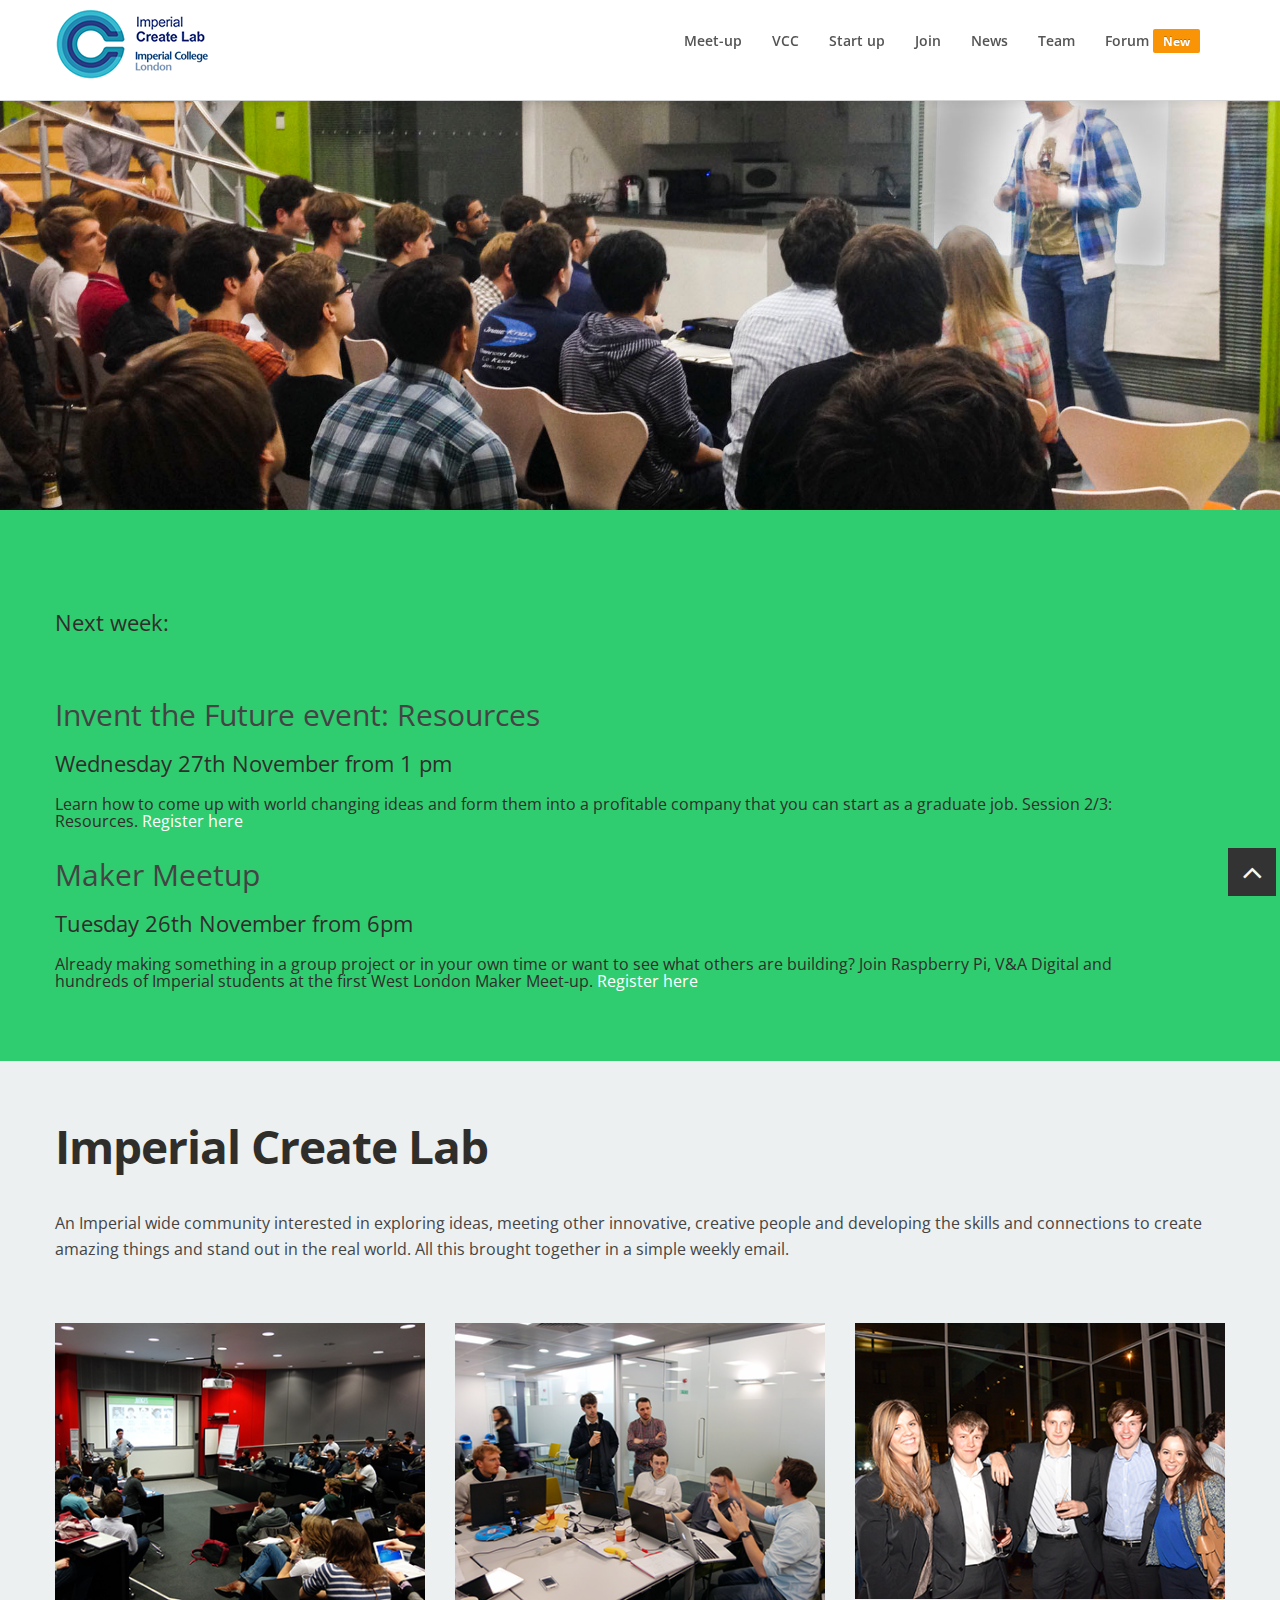
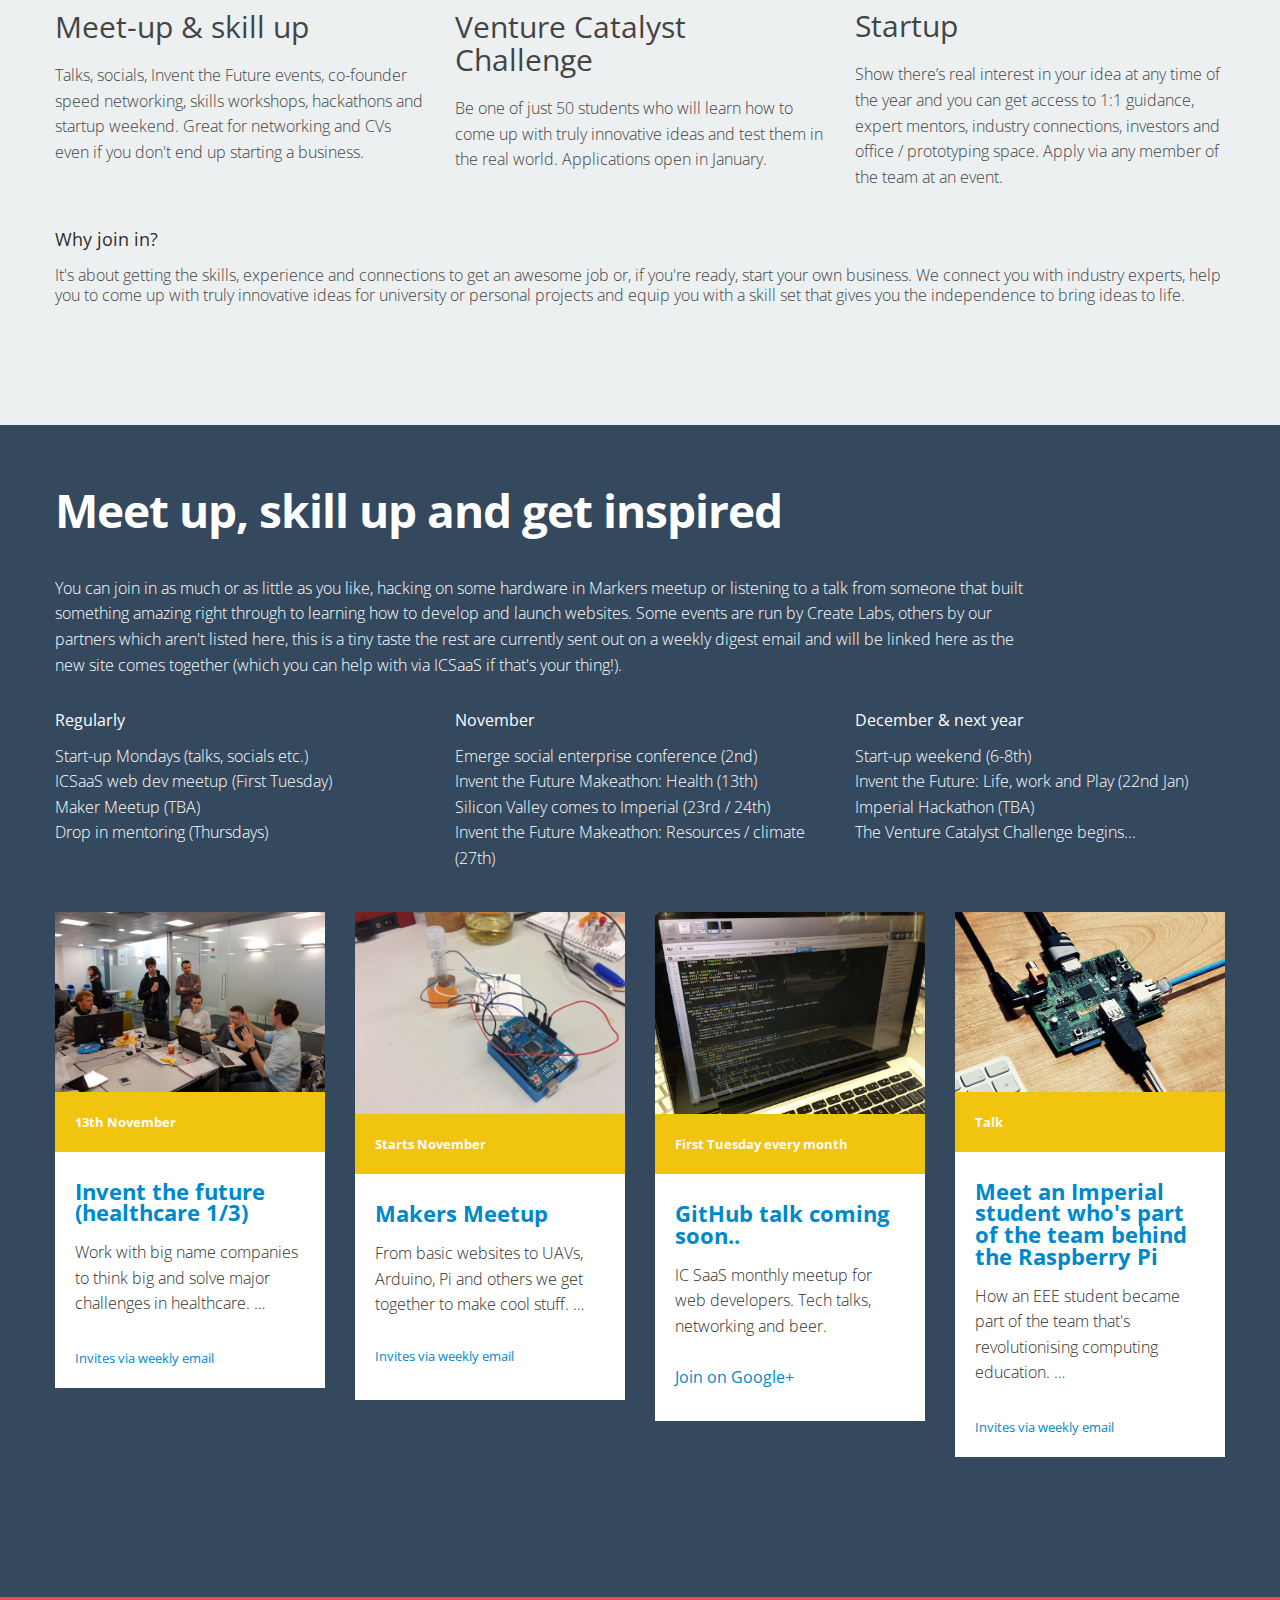
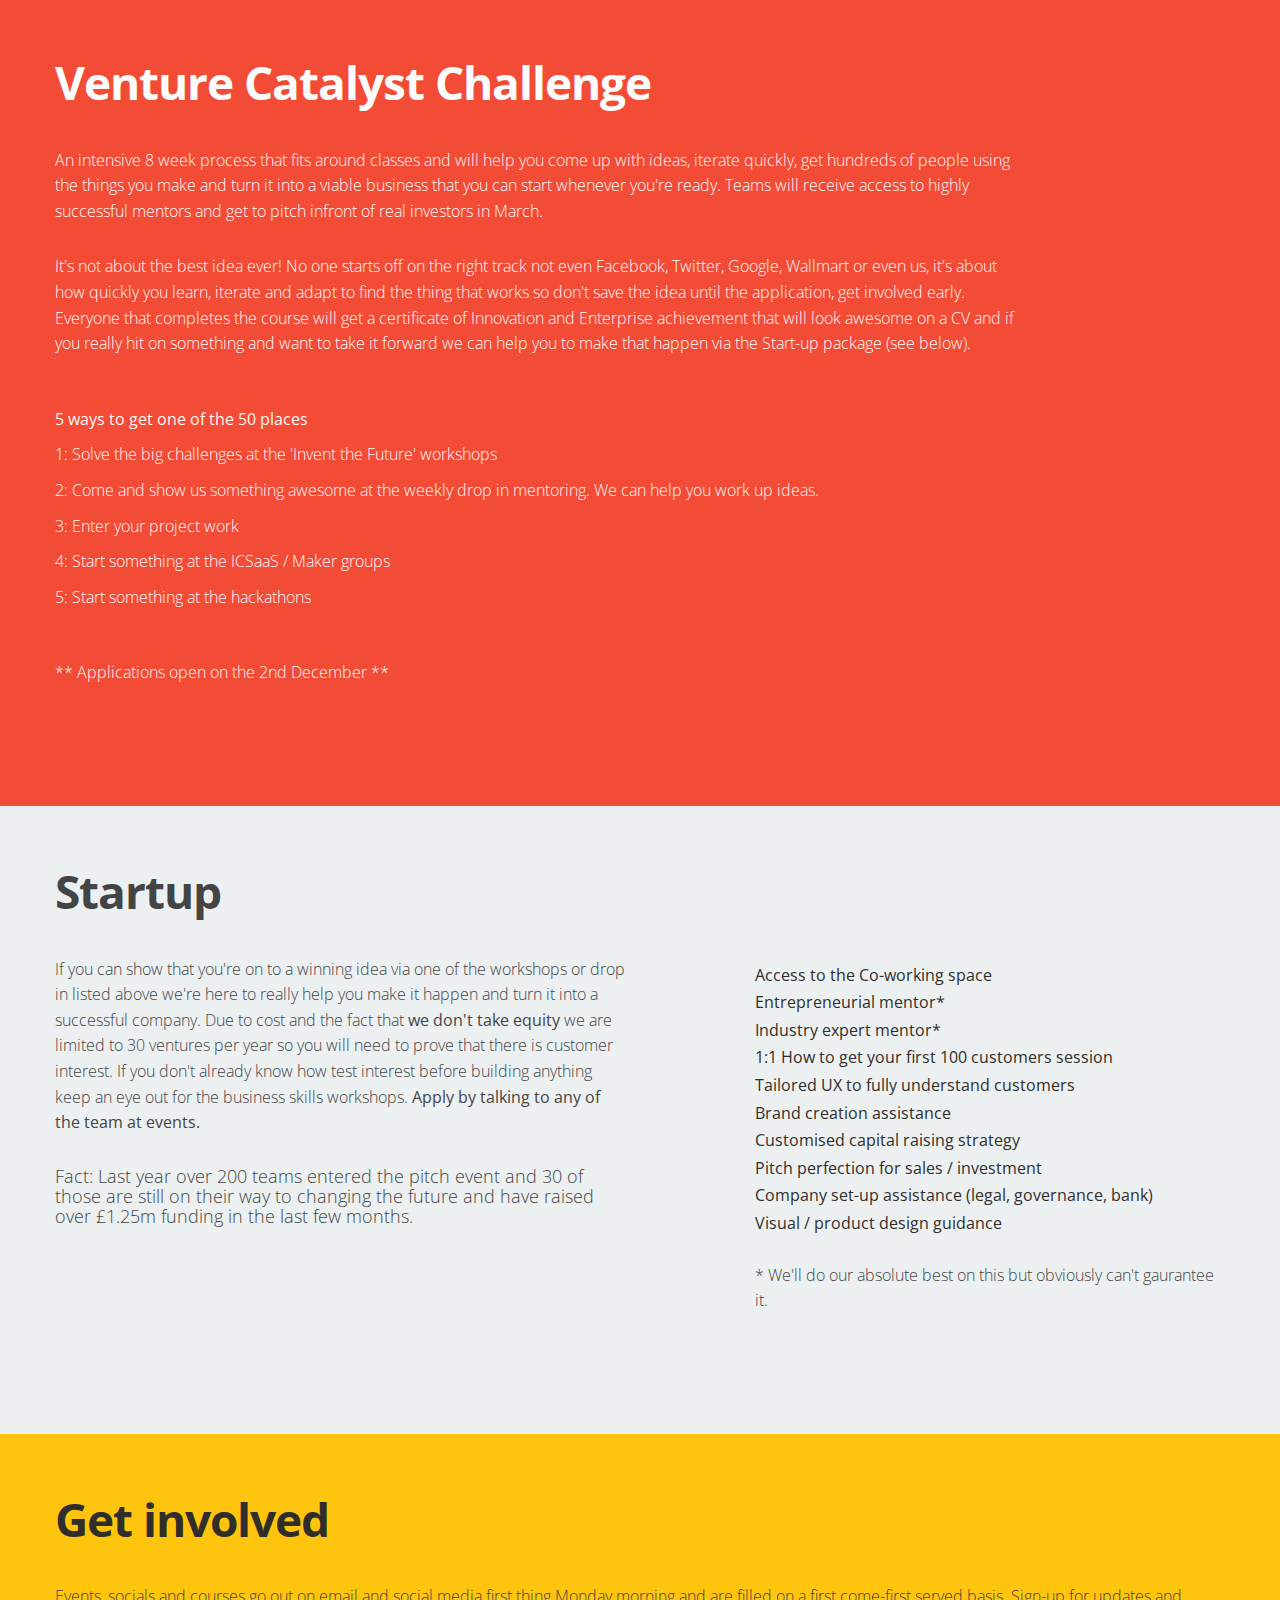
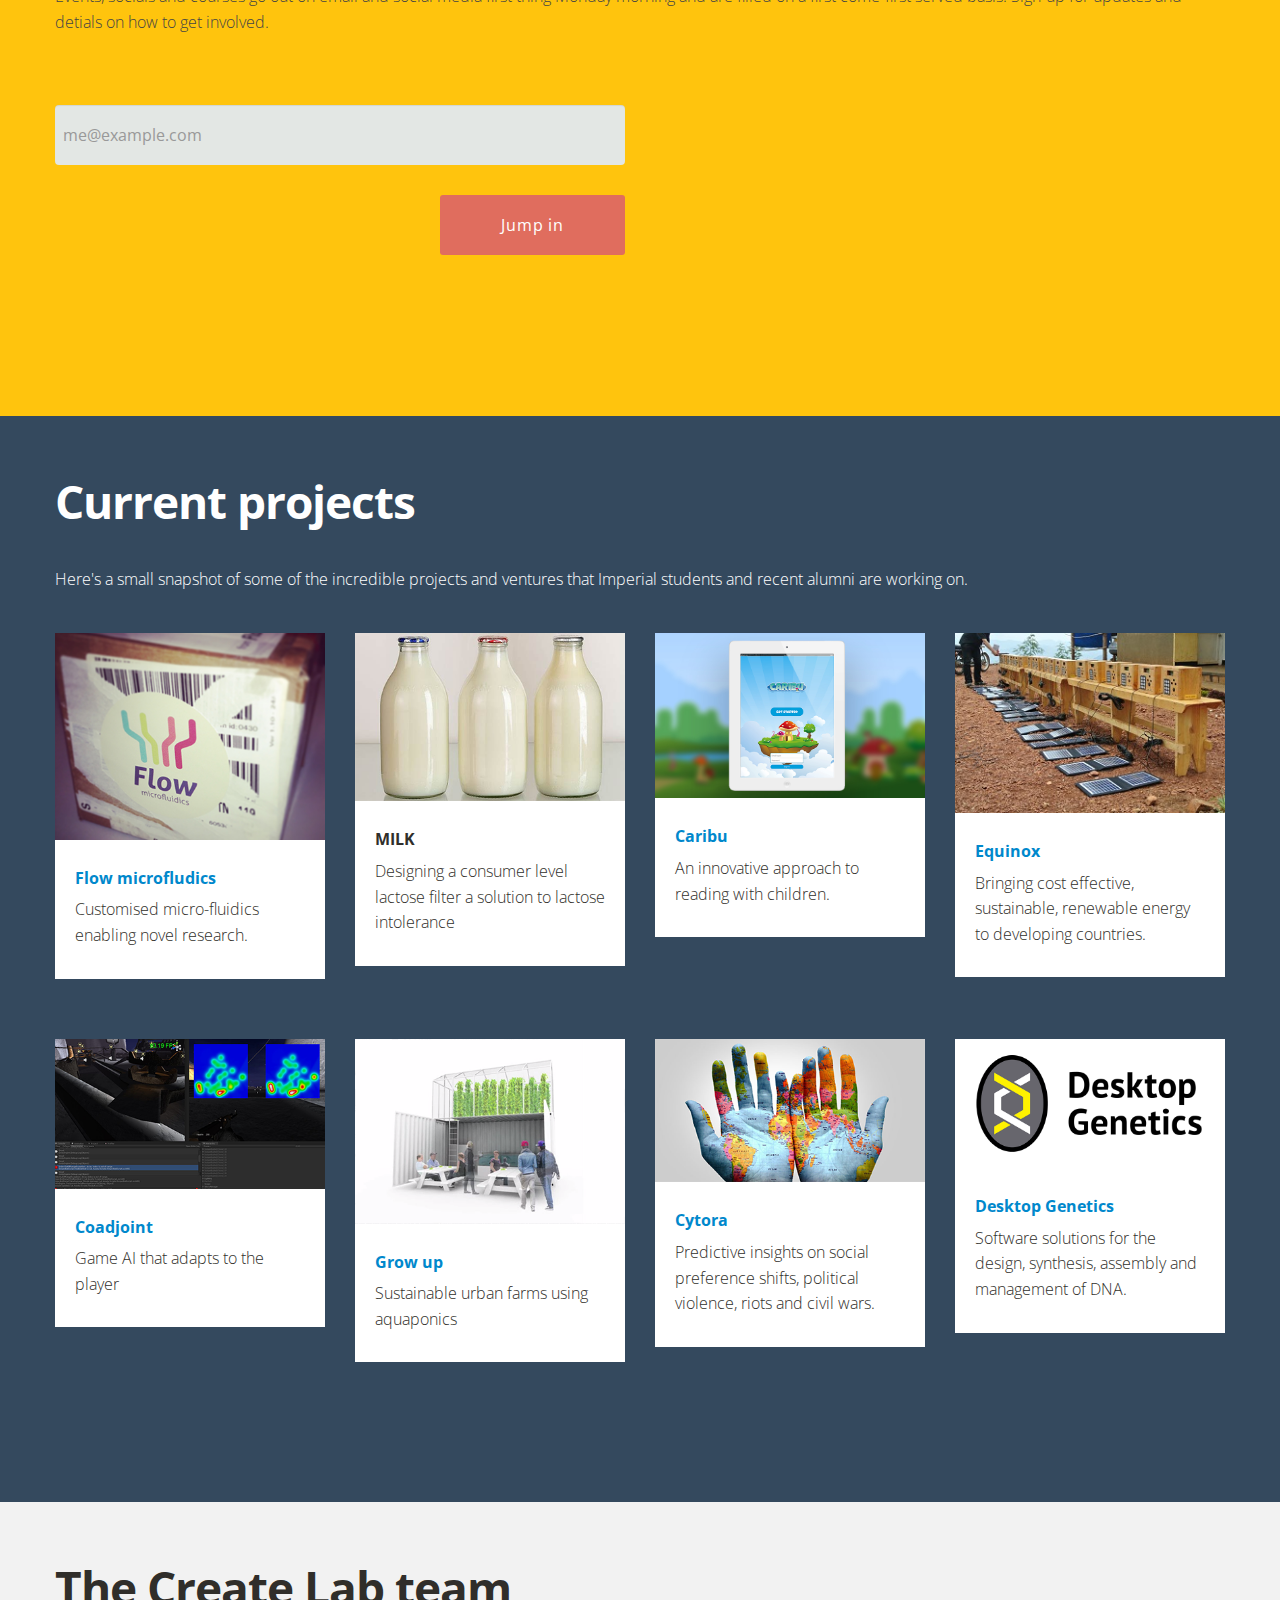
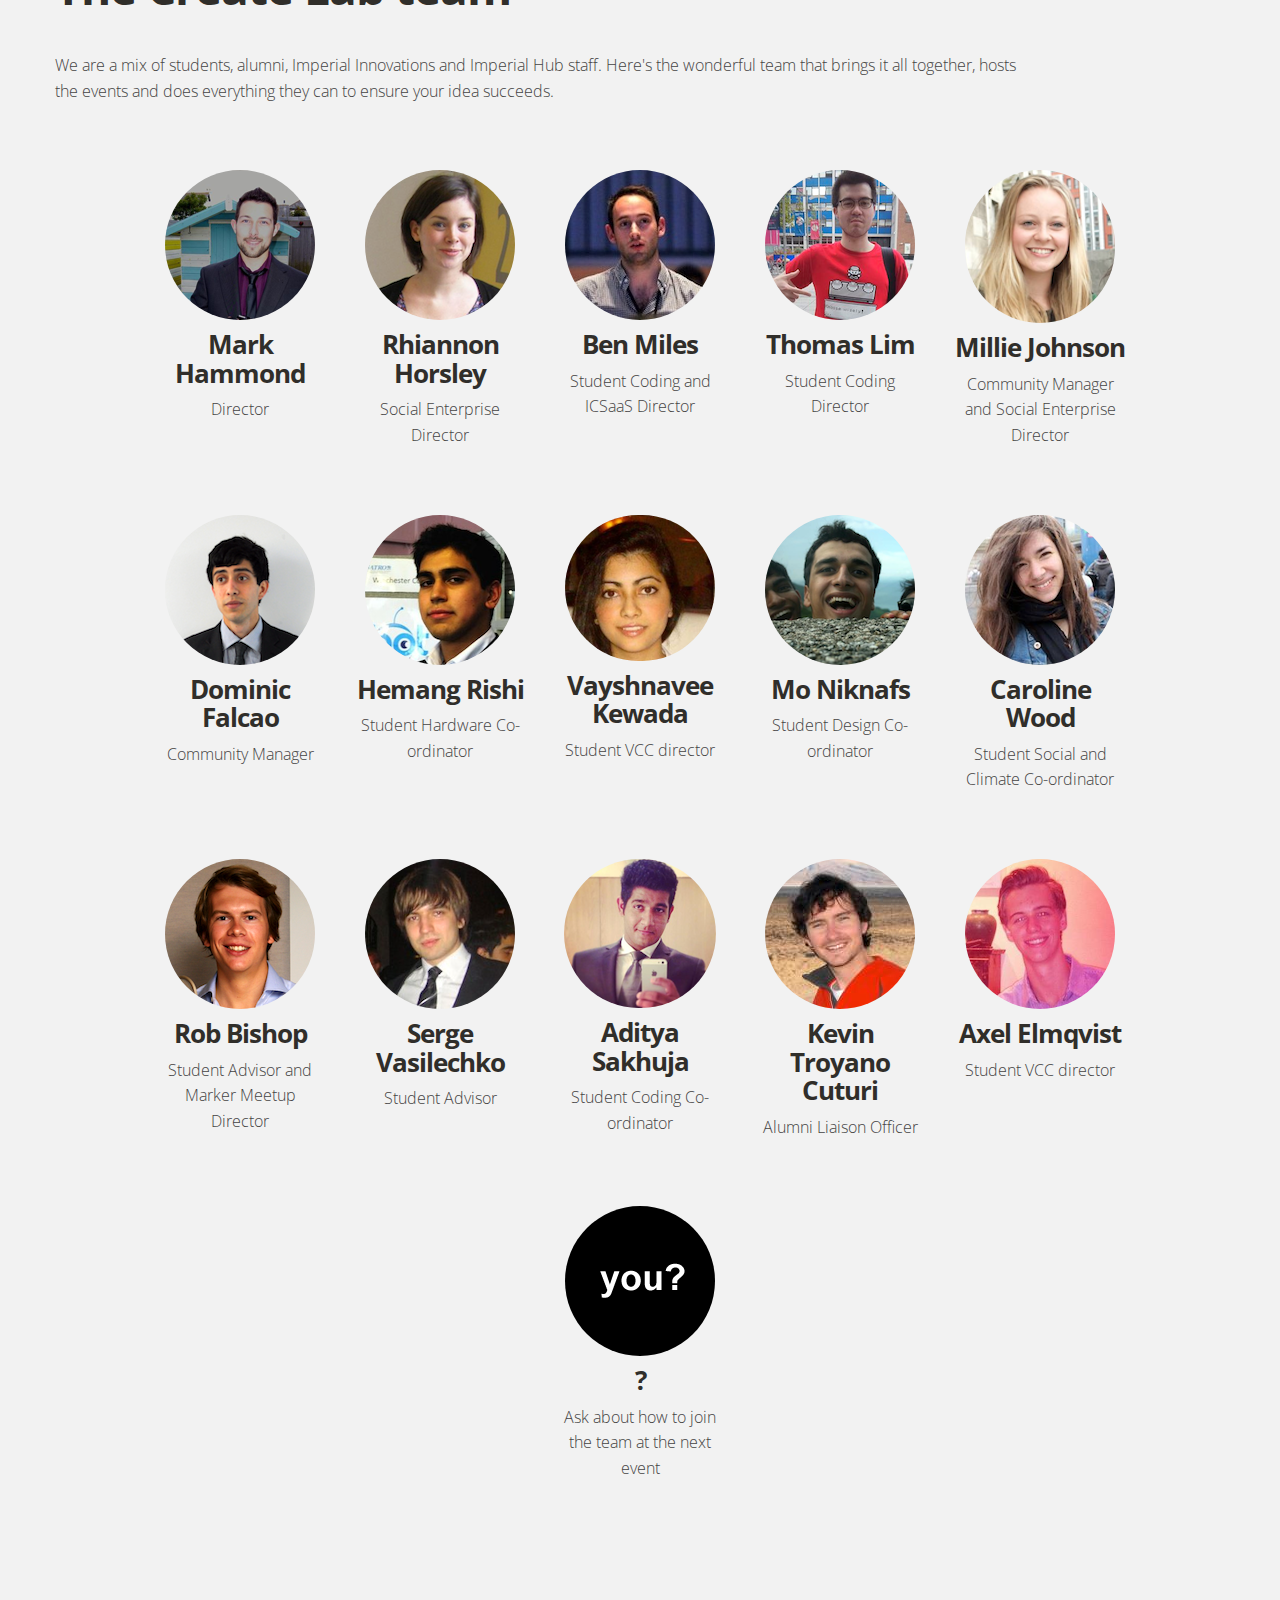
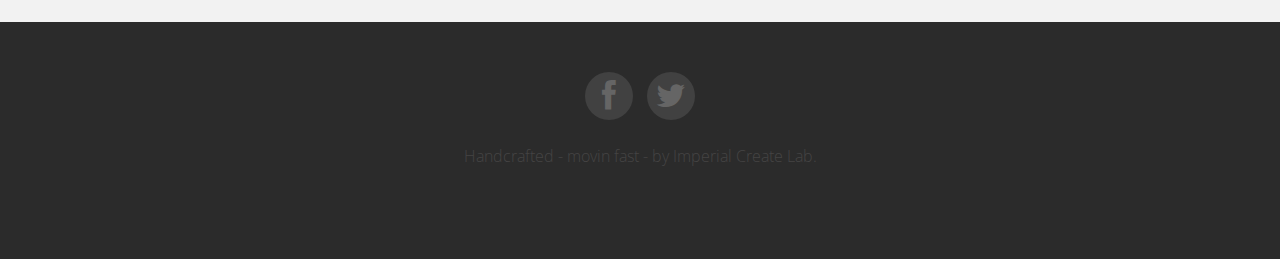
<file: index.html>
<!DOCTYPE HTML>
<html lang="en">
<head>
<meta charset="utf-8">
<title>Imperial Create Lab - student innovation and entrepreneurship at Imperial College London</title>
<meta name="viewport" content="width=device-width, initial-scale=1.0">
<meta name="description" content="">
<meta name="author" content="">
<!-- css -->
<link href="css/bootstrap-responsive.css" rel="stylesheet">
<link href="css/style.css" rel="stylesheet">
<!-- skin color -->
<link href="color/default.css" rel="stylesheet">
<!--[if lt IE 7]>
            <link href="css/font-awesome-ie7.css" type="text/css" rel="stylesheet">  
        <![endif]-->
<!-- Le HTML5 shim, for IE6-8 support of HTML5 elements -->
<!--[if lt IE 9]>
          <script src="http://html5shim.googlecode.com/svn/trunk/html5.js"></script>
        <![endif]-->
<!-- Favicon -->
<link rel="shortcut icon" href="img/favicon.ico">
</head>
<body>
    
    <div id="fb-root"></div>
<script>(function(d, s, id) {
  var js, fjs = d.getElementsByTagName(s)[0];
  if (d.getElementById(id)) return;
  js = d.createElement(s); js.id = id;
  js.src = "//connect.facebook.net/en_GB/all.js#xfbml=1&appId=301578516611647";
  fjs.parentNode.insertBefore(js, fjs);
}(document, 'script', 'facebook-jssdk'));</script>
    
<!-- navbar -->
<div class="navbar-wrapper">
	<div class="navbar navbar-inverse navbar-fixed-top">
		<div class="navbar-inner">
			<div class="container">
				<!-- Responsive navbar -->
				<a class="btn btn-navbar" data-toggle="collapse" data-target=".nav-collapse"><span class="icon-bar"></span><span class="icon-bar"></span><span class="icon-bar"></span>
				</a>
				<h1 class="brand"></h1>
                <a href="index.html"> <img src="img/imperialcreatelab.png" alt="" /></a>
				<!-- navigation -->
				<nav class="pull-right nav-collapse collapse">
				<ul id="menu-main" class="nav">
					
					<li><a title="inspiration" href="#inspiration">Meet-up</a></li>
					<li><a title="skillup" href="#VCC">VCC</a></li>
                    <li><a title="startup" href="#startup">Start up</a></li>
                    <li><a title="joinin" href="#joinin">Join</a></li>
					<li><a title="news" href="#news">News</a></li>
					<li><a title="team" href="#team">Team</a></li>
		      <li><a title="forum" href="http://forum.imperialcreatelab.com">Forum <span class="label label-warning">New</span></a></li>
				</ul>
				</nav>
			</div>
		</div>
	</div>
</div>
<!-- Header area -->

 <!-- Header area -->
<div id="header-wrapper" class="header-slider">
	<header class="clearfix">
	<div class="container">
		<div class="row">
			<div class="span12">

				<!--
				<div id="main-flexslider" class="flexslider">
					<ul class="slides">
						<li>
						<p class="home-slide-content">
							<strong>Imperial Create Lab</strong>
						</p>
						</li>
						<li>
						<p class="home-slide-content">
							<strong>Imperial's student led...</strong>
						</p>
						</li>
						<li>
						<p class="home-slide-content">
							<strong>Innovation community</strong>
						</p>
						</li>

						</li>
						<li>
						<p class="home-slide-content">
							<strong>Get the connections..</strong>
						</p>
						</li>

						</li>
						<li>
						<p class="home-slide-content">
							<strong>Skills...</strong>
						</p>
						</li>

						</li>
						<li>
						<p class="home-slide-content">
							<strong>ideas & experience...</strong>
						</p>
						</li>

						</li>
						<li>
						<p class="home-slide-content">
							<strong>to stand out</strong>
						</p>
						</li>

						</li>
						<li>
						<p class="home-slide-content">
							<strong>or startup</strong>
						</p>
						</li>

					</ul>
				</div>
				<!-- end slider -->
			</div>
		</div>
	</div>
	</header>
</div>   
    


    
    

<section class="spacer green">
<div class="container">
	<div class="row">
		<div class="span11 alignleft">
			<h4>Next week:<h4>
				<br>
			<h2>
				 Invent the Future event: Resources</h2>
				 <h4>Wednesday 27th November from 1 pm</h4><h6>
				 Learn how to come up with world changing ideas and form them into a profitable company that you can start as a graduate job. Session 2/3: Resources. <a href="http://www.f6s.com/resourcesmake-a-thon#/apply" style="color:#fff;" > Register here</a>
<br>
<br>

<h2>Maker Meetup</h2>
<h4>Tuesday 26th November from 6pm</h4>
<h6>Already making something in a group project or in your own time or want to see what others are building? Join Raspberry Pi, V&ampA Digital and hundreds of Imperial students at the first West London Maker Meet-up. <a href="http://www.eventbrite.co.uk/e/maker-meetup-1-tickets-9243594841?aff=dept" style="color:#fff;"> Register here </a></h6>

		</div>
		<div class="span1 aligncenter">

		</div>
	</div>
</div>
</section>

    
    

    
    
<!-- section: how it works -->
<section id="howitworks" class="section">
<div class="container">
    
<div class="row">
<div class="span12 alignleft">
    
<h4>Imperial Create Lab</h4>    
    
<p><b>An Imperial wide community interested in exploring ideas, meeting other innovative, creative people and developing the skills and connections to create amazing things and stand out in the real world. All this brought together in a simple weekly email.</b> </p>
<br>

    
    </div>


</div>
    
	<!-- 3 columns -->
	<div class="row">
		<div class="span4 animated-fast flyIn">
			<div class="service-box">
				<img src="img/inspire.png" alt="" />
				<h2>Meet-up & skill up</h2>
				<p>
					 Talks, socials, Invent the Future events, co-founder speed networking, skills workshops, hackathons and startup weekend. Great for networking and CVs even if you don't end up starting a business.  
				</p>
			</div>
		</div>
		<div class="span4 animated flyIn">
			<div class="service-box">
				<img src="img/hacksmall.png" alt="" />
				<h2>Venture Catalyst Challenge</h2>
				<p>
					  Be one of just 50 students who will learn how to come up with truly innovative ideas and test them in the real world. Applications open in January.
				</p>
			</div>
		</div>
		<div class="span4 animated-fast flyIn">
			<div class="service-box">
				<img src="img/startup.png" alt="" />
				<h2>Startup</h2>
				<p>
					Show there’s real interest in your idea at any time of the year and you can get access to 1:1 guidance, expert mentors, industry connections, investors and office / prototyping space. Apply via any member of the team at an event.
				</p>
			</div>
		</div>
		
	</div>


<h5>Why join in?</h5> It's about getting the skills, experience and connections to get an awesome job or, if you're ready, start your own business. We connect you with industry experts, help you to come up with truly innovative ideas for university or personal projects and equip you with a skill set that gives you the independence to bring ideas to life. 
 
 <br>
  <br>
   <br>

</div>
</section>
<!-- end section: how it works -->
    
  
    
    
    
<!-- section: inspiration -->
<section id="inspiration" class="section darkblue">
<div class="container">
	<h4>Meet up, skill up and get inspired</h4>
    
    <div class="row">
<div class="span10 alignleft">
    
    <p>You can join in as much or as little as you like, hacking on some hardware in Markers meetup or listening to a talk from someone that built something amazing right through to learning how to develop and launch websites. Some events are run by Create Labs, others by our partners which aren't listed here, this is a tiny taste the rest are currently sent out on a weekly digest email and will be linked here as the new site comes together (which you can help with via ICSaaS if that's your thing!).</p>


</div>


 <div class="span4">
	<br>
	<p><b>Regularly</b></p>
    <p>Start-up Mondays (talks, socials etc.)<br>
    	ICSaaS web dev meetup (First Tuesday)<br>
    	Maker Meetup (TBA)<br>
    	Drop in mentoring (Thursdays)<br>
    </p>

</div>


<div class="span4">
	<br>
	<p><b>November</b></p>
    <p>Emerge social enterprise conference (2nd)<br>
    	Invent the Future Makeathon: Health (13th)<br>
    	Silicon Valley comes to Imperial (23rd / 24th)<br>
    	Invent the Future Makeathon: Resources / climate (27th)<br>
    </p>

</div>

<div class="span4">
	<br>
<p><b>December & next year</b></p>
	<p>

    	Start-up weekend (6-8th)<br>
    	Invent the Future: Life, work and Play (22nd Jan)<br>
    	Imperial Hackathon (TBA)<br>
    	The Venture Catalyst Challenge begins...<br>

<br>
    	 </p>

</div>


</div>





    
	<!-- Three columns -->
	<div class="row">
		<div class="span3">
			<div class="home-post">
				<div class="post-image">
					<img class="max-img" src="img/hack.jpg" alt="" />
				</div>
				<div class="post-meta blue">
					
	<span class="date"></span>
					<span class="date">13th November</span>
				</div>
				<div class="entry-content">
					<h5><strong><a href="#">Invent the future (healthcare 1/3)</a></strong></h5>
					<p>
						Work with big name companies to think big and solve major challenges in healthcare. &hellip;
					</p>
					<br><b>
					<a href="#joinin" class="more">Invites via weekly email</a></b>
				</div>
			</div>
		</div>

		

<div class="span3">
			<div class="home-post">
				<div class="post-image">
					<img class="max-img" src="img/arduino.png" alt="" />
				</div>
				<div class="post-meta">
					<!--<i class="icon-file icon-2x"></i>-->
	<span class="date"></span>
					<span class="date">Starts November</span>
				</div>
				<div class="entry-content">
					<h5><strong><a href="#">Makers Meetup</a></strong></h5>
					<p>
						From basic websites to UAVs, Arduino, Pi and others we get together to make cool stuff. &hellip;<br><br><b>
					<a href="#joinin" class="more">Invites via weekly email</a></b>
					</p>
			
				</div>
			</div>
		</div>


<div class="span3">
			<div class="home-post">
				<div class="post-image">
					<img class="max-img" src="img/events/code.png" alt="" />
				</div>
				<div class="post-meta">
					
					
	                <span class="date">First Tuesday every month</span>
                    <span class="date"></span>
				</div>
				<div class="entry-content">
					<h5><strong><a href="#">GitHub talk coming soon..</a></strong></h5>
					<p>
						IC SaaS monthly meetup for web developers. Tech talks, networking and beer.<br><br><b> <a href="https://plus.google.com/u/0/communities/104169728041683117360">Join on Google+</a></b>
					</p>
					
				</div>
			</div>
		</div>



		<div class="span3">
			<div class="home-post">
				<div class="post-image">
					<img class="max-img" src="img/pi.jpg" alt="" />
				</div>
				<div class="post-meta">
					
					<span class="date">Talk</span>
					<span class="date"></span>
				</div>
				<div class="entry-content">
					<h5><strong><a href="#">Meet an Imperial student who's part of the team behind the Raspberry Pi</a></strong></h5>
					<p>How an EEE student became part of the team that's revolutionising computing education. &hellip;</p><br><b>
					<a href="#joinin" class="more">Invites via weekly email</a></b>
				</div>
			</div>
		</div>
	</div>
	<div class="blankdivider30"></div>

</div>
</section>    
    
    


<!-- section: skillup -->
<section id="VCC" class="section orange">
<div class="container">
	<h4>Venture Catalyst Challenge</h4>
    
    <div class="row">
<div class="span10 alignleft">
    
   <p>

An intensive 8 week process that fits around classes and will help you come up with ideas, iterate quickly, get hundreds of people using the things you make and turn it into a viable business that you can start whenever you're ready. Teams will receive access to highly successful mentors and get to pitch infront of real investors in March.</p>
<br>
<p>It's not about the best idea ever! No one starts off on the right track not even Facebook, Twitter, Google, Wallmart or even us, it's about how quickly you learn, iterate and adapt to find the thing that works so don't save the idea until the application, get involved early. Everyone that completes the course will get a certificate of Innovation and Enterprise achievement that will look awesome on a CV and if you really hit on something and want to take it forward we can help you to make that happen via the Start-up package (see below).</p>

<br>
<br>
<p><b>5 ways to get one of the 50 places</b><p>
<p>1: Solve the big challenges at the 'Invent the Future' workshops</p>
<p>2: Come and show us something awesome at the weekly drop in mentoring. We can help you work up ideas.</p>
<p>3: Enter your project work</p>
<p>4: Start something at the ICSaaS / Maker groups</p>
<p>5: Start something at the hackathons</p>
<br>
<br>

<p>** Applications open on the 2nd December **</p>
  


</div>
</div>
</section>    
    

    
   
<!-- section: startup -->
<section id="startup" class="section lightgray">
<div class="container">
  <h4>Startup</h4>  
<div class="row">
    

    
<div class="span6 alignleft">
    
<p>If you can show that you're on to a winning idea via one of the workshops or drop in listed above we're here to really help you make it happen and turn it into a successful company. Due to cost and the fact that <b> we don't take equity </b> we are limited to 30 ventures per year so you will need to prove that there is customer interest. If you don't already know how test interest before building anything keep an eye out for the business skills workshops. <b>Apply by talking to any of the team at events.</b></p>
    
    <br>
    
    <blockquote>Fact: Last year over 200 teams entered the pitch event and 30 of those are still on their way to changing the future and have raised over £1.25m funding in the last few months.</blockquote>
    
    </div>
    
    
    <div class="span5 alignleft offset1">
    
        <h6>Access to the Co-working space</h6>
        <h6>Entrepreneurial mentor*</h6>
        <h6>Industry expert mentor*</h6>
        <h6>1:1 How to get your first 100 customers session</h6>
        <h6>Tailored UX to fully understand customers</h6>
        <h6>Brand creation assistance</h6>
        <h6>Customised capital raising strategy</h6>
        <h6>Pitch perfection for sales / investment</h6>
        <h6>Company set-up assistance (legal, governance, bank)</h6>
        <h6>Visual / product design guidance</h6>

        
        <br>
        <p>* We'll do our absolute best on this but obviously can't gaurantee it.</p>
        
        </div>
    
    
</div>
    
</div>
</section>
   
    
    

<!-- section: join in -->
<section id="joinin" class="section">
<div class="container">
	<h4>Get involved</h4>
	<p>
		 Events, socials and courses go out on email and social media first thing Monday morning and are filled on a first come-first served basis. Sign-up for updates and detials on how to get involved. 
	</p>
	<div class="blankdivider30"></div>
	<div class="row">
		<div class="span6">
            

            
                        <div class="fb-like" data-href="http://facebook.com/imperialcreatelab" data-width="450" data-show-faces="true" data-send="true"></div>
            <div class="blankdivider30"></div>
			<div class="cform" id="contact-form">
				<div id="sendmessage">
					 Your invites are on the way...
				</div>
                
<form action="http://icstartup.us4.list-manage1.com/subscribe/post?u=dbdd984ad348f3f071b3185f6&amp;id=3b21c86234" method="post" id="mc-embedded-subscribe-form" name="mc-embedded-subscribe-form" class="validate" target="_blank" novalidate>
                
            
					<div class="row">
						<div class="span6">

                            
							<div class="field email">
                             
                                                            
<input type="text" value="" name="EMAIL" class="cform-text" id="mce-EMAIL" placeholder="me@example.com">
</div>
	<div id="mce-responses" class="clear">
		<div class="response" id="mce-error-response" style="display:none"></div>
		<div class="response" id="mce-success-response" style="display:none"></div>

</div>
                                
							
                            
	</div>	<div class="clear"><input type="submit" value="Jump in" name="subscribe" id="mc-embedded-subscribe" class="btn btn-theme pull-right"></div>
            
 </div>
                            
	
    
		<div class="span6">

    </div>
</div>
</section>
				


    

<!-- news section -->    

<section id="news" class="section darkblue">
<div class="container">
	<h4>Current projects</h4>
    
    <div class="row">
<div class="span10 alignleft">
    
    <p>Here's a small snapshot of some of the incredible projects and ventures that Imperial students and recent alumni are working on.</p>
    </div>
</div>
    

	<div class="row">
		<div class="span3">
			<div class="home-post">
				<div class="post-image">
					<img class="max-img" src="img/box.png" alt="" />
				</div>

				<div class="entry-content">
					<h6><strong><a href="http://www.flowmicrofluidics.com/">Flow microfludics</a></strong></h6>
						<p>Customised micro-fluidics enabling novel research.</p>
		
				</div>
			</div>
		</div>
		<div class="span3">
			<div class="home-post">
				<div class="post-image">
					<img class="max-img" src="img/milk.png" alt="" />
				</div>

				<div class="entry-content">
					<h6><strong>MILK</strong></h6>
					<p>Designing a consumer level lactose filter a solution to lactose intolerance</p>
					
				</div>
			</div>
		</div>
		<div class="span3">
			<div class="home-post">
				<div class="post-image">
					<img class="max-img" src="img/caribu2.jpg" alt="" />
				</div>

				<div class="entry-content">
					<h6><strong><a href="http://caribuapp.com/">Caribu</a></strong></h6>

					<p>An innovative approach to reading with children.</p>
				</div>
			</div>
		</div>
		<div class="span3">
			<div class="home-post">
				<div class="post-image">
					<img class="max-img" src="img/equinox.jpg" alt="" />
				</div>
				<div class="entry-content">
					<h6><strong><a href="http://www.e.quinox.org/">Equinox</a></strong></h6>

					<p>Bringing cost effective, sustainable, renewable energy to developing countries.</p>
				</div>
			</div>
		</div>
        </div>
        
      
        
<div class="blankdivider30"></div>    
 


	<div class="row">
		<div class="span3">
			<div class="home-post">
				<div class="post-image">
					<img class="max-img" src="img/coadjoint.png" alt="" />
				</div>

				<div class="entry-content">
					<h6><strong><a href="http://www.coadjoint.co.uk">Coadjoint</a></strong></h6>

					<p>Game AI that adapts to the player</p>
				</div>
			</div>
		</div>
		<div class="span3">
			<div class="home-post">
				<div class="post-image">
					<img class="max-img" src="img/growup.png" alt="" />
				</div>

				<div class="entry-content">
					<h6><strong><a href="http://www.growup.org.uk/">Grow up</a></strong></h6>

					<p>Sustainable urban farms using aquaponics</p>
				</div>
			</div>
		</div>
		<div class="span3">
			<div class="home-post">
				<div class="post-image">
					<img class="max-img" src="img/cytora.png" alt="" />
				</div>

				<div class="entry-content">
					<h6><strong><a href="http://www.cytora.com/">Cytora</a></strong></h6>

					<p>Predictive insights on social preference shifts, political violence, riots and civil wars.</p>
				</div>
			</div>
		</div>
		<div class="span3">
			<div class="home-post">
				<div class="post-image">
					<img class="max-img" src="img/desktopgenetics.png" alt="" />
				</div>
				<div class="entry-content">
					<h6><strong><a href="http://www.deskgen.com/">Desktop Genetics</a></strong></h6>

					<p>Software solutions for the design, synthesis, assembly and management of DNA.</p>
				</div>
			</div>
		</div>
        

        
        
        
	</div>



	<div class="blankdivider30"></div>    
    
</div>
</section>     
    
    
    
    
    
    
<!-- section: team -->
<section id="team" class="section">
<div class="container">
	<h4>The Create Lab team</h4>
	<div class="row">
		<div class="span10">
			<div>
				<p>
					We are a mix of students, alumni, Imperial Innovations and Imperial Hub staff. Here's the wonderful team that brings it all together, hosts the events and does everything they can to ensure your idea succeeds. 
				</p>
			</div>
		</div>
        
        <!--
        		<div class="span10 offset1">
			<div>
                <br>
				<h3>
					Full time team
				</h3>
			</div>
		</div>
        -->

	</div>
	<div class="row">
		<div class="span2 offset1 flyIn">
			<div class="people">
				<img class="team-thumb img-circle" src="img/team/mark.png" alt="" />
				<a href="http://www.twitter.com/iammarkhammond"><h3>Mark Hammond</h3></a>
				<p>
					Director
				</p>
			</div>
		</div>
		<div class="span2 flyIn">
			<div class="people">
				<img class="team-thumb img-circle" src="img/team/rhi.png" alt="" />
				<h3>Rhiannon Horsley</h3>
				<p>
				  Social Enterprise Director
				</p>
			</div>
		</div>
		<div class="span2 flyIn">
			<div class="people">
				<img class="team-thumb img-circle" src="img/team/ben.png" alt="" />
				<a href="http://www.twitter.com/bennmiles"><h3>Ben Miles</h3></a>
				<p>
					Student Coding and ICSaaS Director
				</p>
			</div>
		</div>
		<div class="span2 flyIn">
			<div class="people">
				<img class="team-thumb img-circle" src="img/team/thom.png" alt="" />
				<a href="http://www.twitter.com/limxinsiang"><h3>Thomas Lim</h3></a>
				<p>
					Student Coding Director
				</p>
			</div>
		</div>
		<div class="span2 flyIn">
			<div class="people">
				<img class="team-thumb img-circle" src="img/team/millie.png" alt="" />
				<h3>Millie Johnson</h3>
				<p>
					Community Manager and Social Enterprise Director
				</p>
			</div>
		</div>
	</div>
    
    
    
    
    
    	<div class="row">
		<div class="span2 offset1 flyIn">
			<div class="people">
				<img class="team-thumb img-circle" src="img/team/dom.png" alt="" />
				<h3>Dominic Falcao</h3>
				<p>
					Community Manager
				</p>
			</div>
		</div>
		<div class="span2 flyIn">
			<div class="people">
				<img class="team-thumb img-circle" src="img/team/rishi.png" alt="" />
				<a href="http://www.twitter.com/h_rishi"><h3>Hemang Rishi</h3></a>
				<p>
					Student Hardware Co-ordinator
				</p>
			</div>
		</div>
		<div class="span2 flyIn">
			<div class="people">
				<img class="team-thumb img-circle" src="img/team/vaysh.png" alt="" />
				<h3>Vayshnavee Kewada</h3>
				<p>
					Student VCC director
				</p>
			</div>
		</div>
		<div class="span2 flyIn">
			<div class="people">
				<img class="team-thumb img-circle" src="img/team/mo.png" alt="" />
				<h3>Mo Niknafs</h3>
				<p>
					Student Design Co-ordinator
				</p>
			</div>
		</div>
		<div class="span2 flyIn">
			<div class="people">
				<img class="team-thumb img-circle" src="img/team/caroline.png" alt="" />
				<a href="http://www.twitter.com/carosarahwood"><h3>Caroline Wood</h3></a>
				<p>
					Student Social and Climate Co-ordinator
				</p>
			</div>
		</div>
	</div>
    
    
    	<div class="row">
		<div class="span2 offset1 flyIn">
			<div class="people">
				<img class="team-thumb img-circle" src="img/team/rob.png" alt="" />
				<a href="http://www.twitter.com/rob_bishop"><h3>Rob Bishop</h3></a>
				<p>
					Student Advisor and Marker Meetup Director
				</p>
			</div>
		</div>
		<div class="span2 flyIn">
			<div class="people">
				<img class="team-thumb img-circle" src="img/team/serge.png" alt="" />
				<h3>Serge Vasilechko</h3>
				<p>
					Student Advisor
				</p>
			</div>
		</div>
		<div class="span2 flyIn">
			<div class="people">
				<img class="team-thumb img-circle" src="img/team/adi.png" alt="" />
				<h3>Aditya Sakhuja</h3>
				<p>
					Student Coding Co-ordinator
				</p>
			</div>
		</div>
		<div class="span2 flyIn">
			<div class="people">
				<img class="team-thumb img-circle" src="img/team/kevin.png" alt="" />
				<h3>Kevin Troyano Cuturi</h3>
				<p>
					Alumni Liaison Officer
				</p>
			</div>
		</div>
		<div class="span2 flyIn">
			<div class="people">
				<img class="team-thumb img-circle" src="img/team/axel.png" alt="" />
				<h3>Axel Elmqvist</h3>
				<p>
					Student VCC director
				</p>
			</div>
		</div>
	</div>
	<div class="row">
		<div class="span2 offset5 flyIn">
			<div class="people">
				<img class="team-thumb img-circle" src="img/team/you.png" alt="" />
				<h3>?</h3>
				<p>
					Ask about how to join the team at the next event
				</p>
			</div>
		</div>
	</div>

    
    
    
</div>
    <br>

    
<!-- /.container -->
</section>

<!-- spacer section 
<section class="spacer bg3">
<div class="container">
	<div class="row">
		<div class="span12 aligncenter flyLeft">
			<blockquote class="large">
				 We are an established and trusted web agency with a reputation for commitment and high integrity
			</blockquote>
		</div>
		<div class="span12 aligncenter flyRight">
			<i class="icon-rocket icon-10x"></i>
		</div>
	</div>
</div>
</section>
end spacer section -->


    
    
    
    
<footer>
<div class="container">
	<div class="row">
		<div class="span6 offset3">
			<ul class="social-networks">
				<li><a href="http://www.facebook.com/imperialcreatelab"><i class="icon-circled icon-bgdark icon-facebook icon-2x"></i></a></li>
				<li><a href="http://www.twitter.com/icreatelab"><i class="icon-circled icon-bgdark icon-twitter icon-2x"></i></a></li>

			</ul>
			<p class="copyright">
				Handcrafted - movin fast - by Imperial Create Lab.
			</p>
		</div>
	</div>
</div>
<!-- ./container -->
</footer>
<a href="#" class="scrollup"><i class="icon-angle-up icon-square icon-bgdark icon-2x"></i></a>
<!-- jQuery -->
<script src="js/jquery.js"></script>
<!-- nav -->
<script src="js/jquery.scrollTo.js"></script>
<script src="js/jquery.nav.js"></script>
<!-- localScroll -->
<script src="js/jquery.localscroll-1.2.7-min.js"></script>
<!-- bootstrap -->
<script src="js/bootstrap.js"></script>
<!-- prettyPhoto -->
<script src="js/jquery.prettyPhoto.js"></script>
<!-- Works scripts -->
<script src="js/isotope.js"></script>
<!-- flexslider -->
<script src="js/jquery.flexslider.js"></script>
<!-- inview -->
<script src="js/inview.js"></script>
<!-- animation -->
<script src="js/animate.js"></script>
<!-- twitter -->
<script src="js/jquery.tweet.js"></script>
<!-- contact form -->
<script src="js/validate.js"></script>
<!-- custom functions -->
<script src="js/custom.js"></script>

<script>
  (function(i,s,o,g,r,a,m){i['GoogleAnalyticsObject']=r;i[r]=i[r]||function(){
  (i[r].q=i[r].q||[]).push(arguments)},i[r].l=1*new Date();a=s.createElement(o),
  m=s.getElementsByTagName(o)[0];a.async=1;a.src=g;m.parentNode.insertBefore(a,m)
  })(window,document,'script','//www.google-analytics.com/analytics.js','ga');

  ga('create', 'UA-44468456-1', 'imperialcreatelab.com');
  ga('send', 'pageview');

</script>

</body>
</html>
</file>
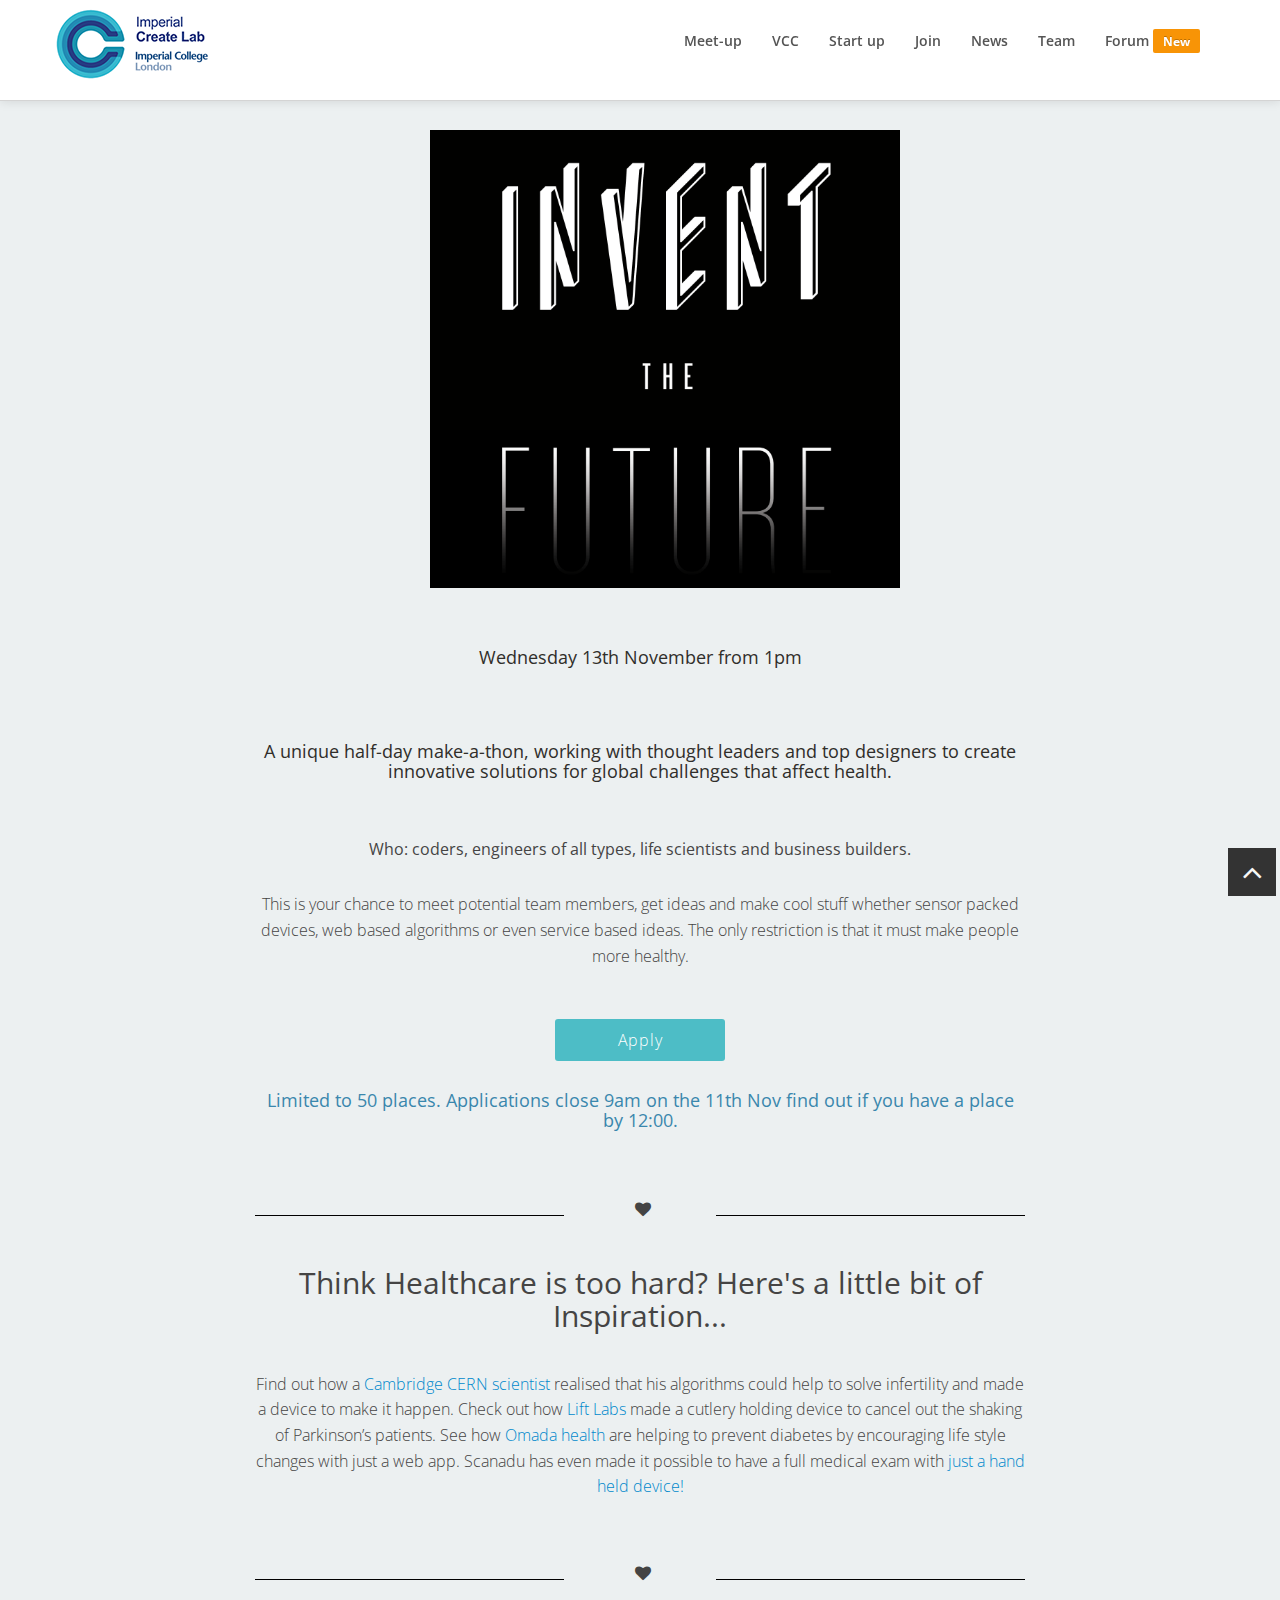
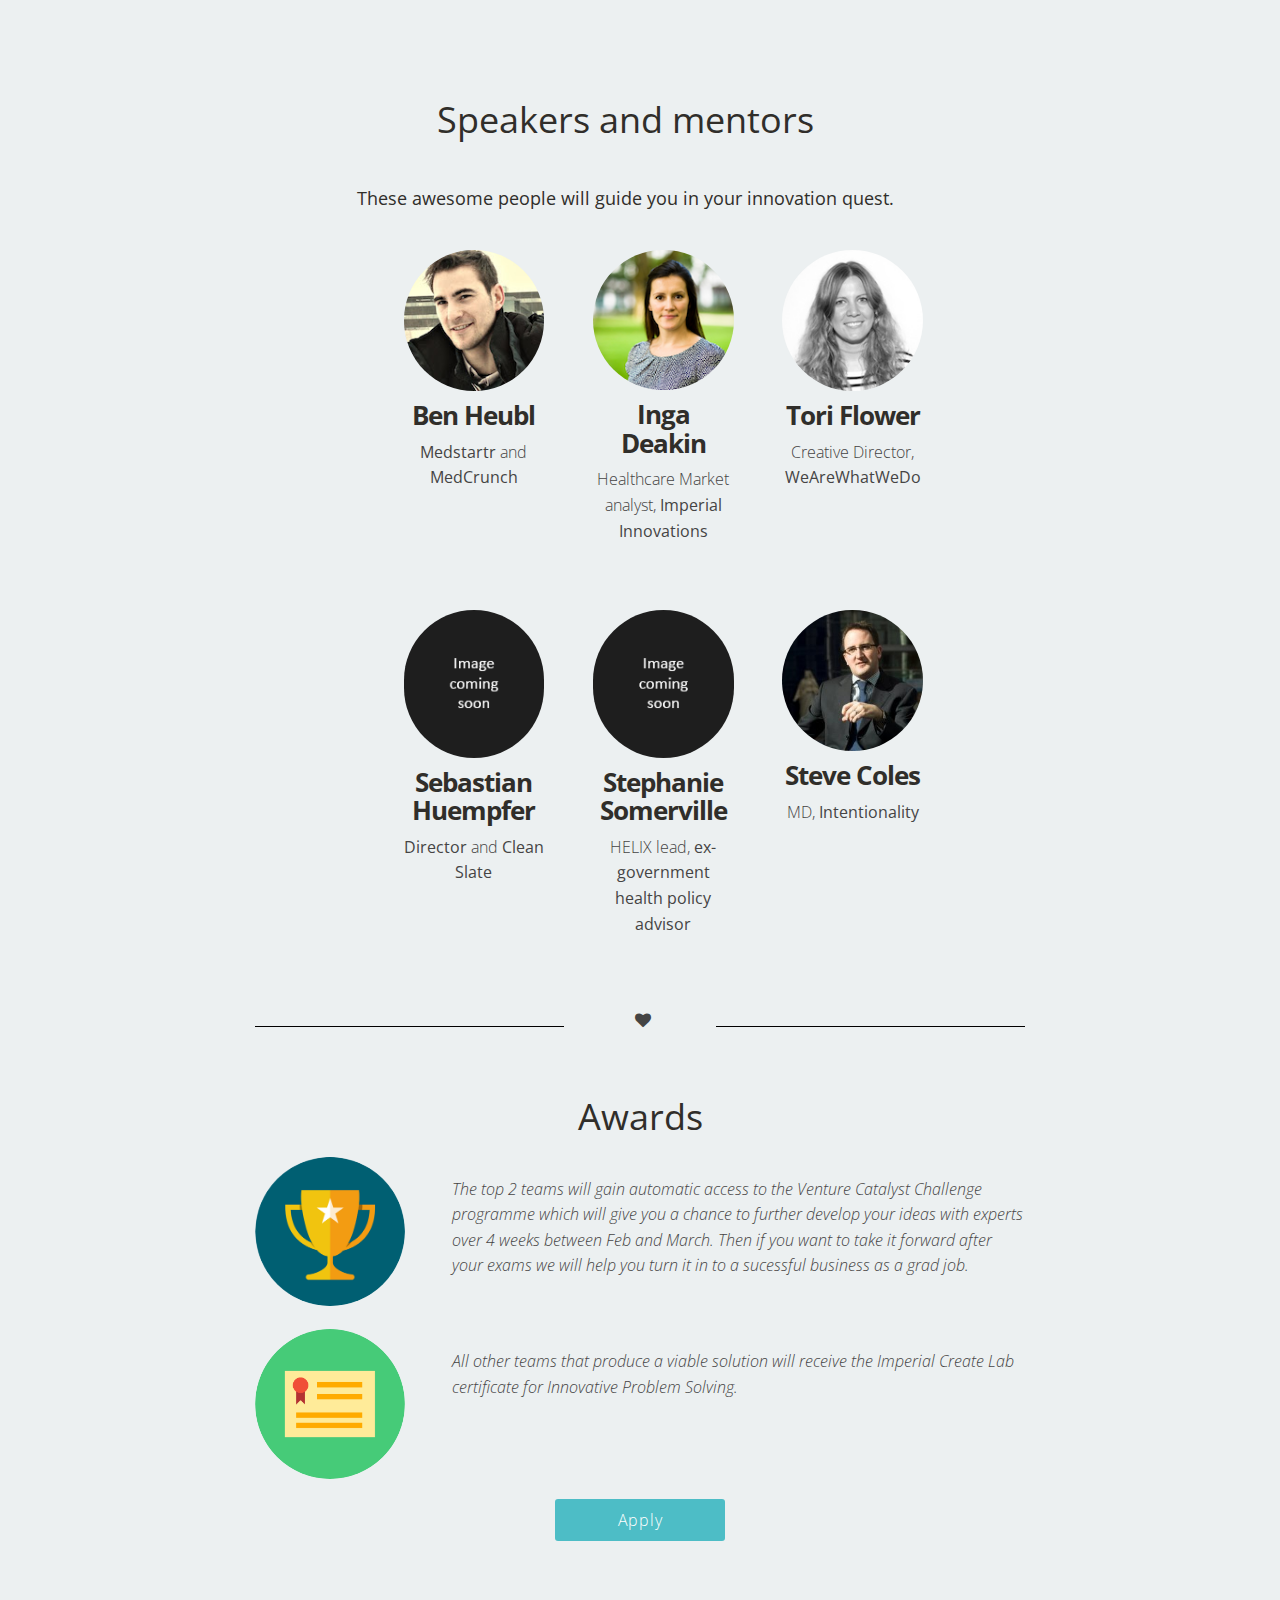
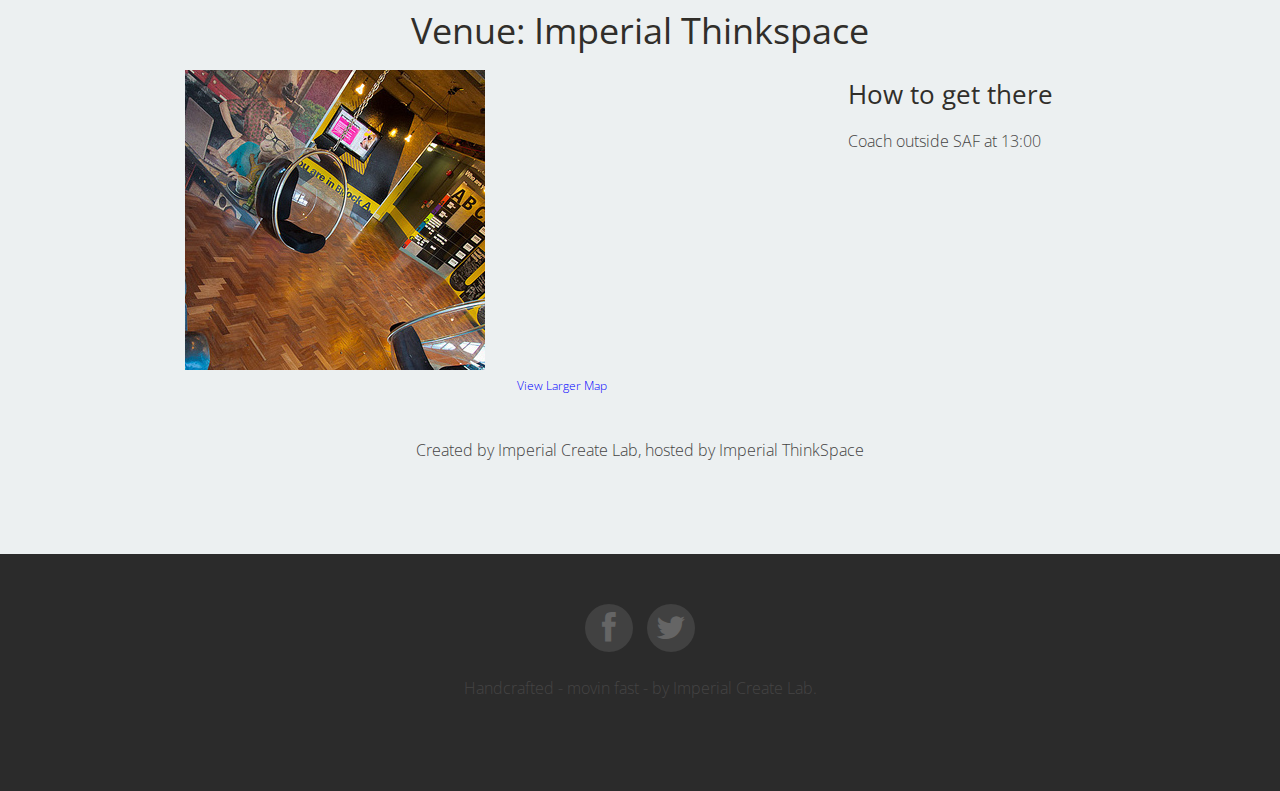
<file: health.html>
<!DOCTYPE HTML>
<html lang="en">
<head>
<meta charset="utf-8">
<title>Imperial Create Lab - student innovation and entrepreneurship at Imperial College London</title>
<meta name="viewport" content="width=device-width, initial-scale=1.0">
<meta name="description" content="">
<meta name="author" content="">
<!-- css -->
<link href="css/bootstrap-responsive.css" rel="stylesheet">
<link href="css/style.css" rel="stylesheet">
<!-- skin color -->
<link href="color/default.css" rel="stylesheet">
<!--[if lt IE 7]>
            <link href="css/font-awesome-ie7.css" type="text/css" rel="stylesheet">  
        <![endif]-->
<!-- Le HTML5 shim, for IE6-8 support of HTML5 elements -->
<!--[if lt IE 9]>
          <script src="http://html5shim.googlecode.com/svn/trunk/html5.js"></script>
        <![endif]-->
<!-- Favicon -->
<link rel="shortcut icon" href="img/favicon.ico">


</head>
<body>
    
    <div id="fb-root"></div>
<script>(function(d, s, id) {
  var js, fjs = d.getElementsByTagName(s)[0];
  if (d.getElementById(id)) return;
  js = d.createElement(s); js.id = id;
  js.src = "//connect.facebook.net/en_GB/all.js#xfbml=1&appId=301578516611647";
  fjs.parentNode.insertBefore(js, fjs);
}(document, 'script', 'facebook-jssdk'));</script>
    
<!-- navbar -->
<div class="navbar-wrapper">
        <div class="navbar navbar-inverse navbar-fixed-top">
                <div class="navbar-inner">
                        <div class="container">
                                <!-- Responsive navbar -->
                                <a class="btn btn-navbar" data-toggle="collapse" data-target=".nav-collapse"><span class="icon-bar"></span><span class="icon-bar"></span><span class="icon-bar"></span>
                                </a>
                                <h1 class="brand"> </h1>
                <a href="index.html"><img src="img/imperialcreatelab.png" alt="" /></a>
                                <!-- navigation -->
                                <nav class="pull-right nav-collapse collapse">
                                <ul id="menu-main" class="nav">
                                        
                                        <li><a title="inspiration" href="index.html#inspiration">Meet-up</a></li>
                                        <li><a title="skillup" href="index.html#VCC">VCC</a></li>
                    <li><a title="startup" href="index.html#startup">Start up</a></li>
                    <li><a title="joinin" href="index.html#joinin">Join</a></li>
                                        <li><a title="news" href="index.html#news">News</a></li>
                                        <li><a title="team" href="index.html#team">Team</a></li>
                      <li><a title="forum" href="http://forum.imperialcreatelab.com">Forum <span class="label label-warning">New</span></a></li>
                                </ul>
                                </nav>
                        </div>
                </div>
        </div>
</div>
<!-- Header area -->

 
    

    

<!-- section: startup -->
<section id="startup" class="section lightgray">
<div class="container">
  <div class="row">
    <div class="span8 alignleft offset2">
      <div class="row">
        <div class="span5 offset1">
          <br>
          <img src="img/invent2.png" style="margin: 0 auto 0 75px;">
        </div>
      </div>
      <br>
      <h5 class="text-center">Wednesday 13th November from 1pm</h5>
    </div>
  </div>
  <div class="row">
    <div class="span8 alignleft offset2">   
      <br>
        <h5 class="text-center">A unique half-day make-a-thon, working with thought leaders and top designers to create innovative solutions for global challenges that affect health. </h5>
      <br><br>
      <p class="text-center"><b>Who: coders, engineers of all types, life scientists and business builders.</b></p>

<br>
<p class="text-center">This is your chance to meet potential team members, get ideas and make cool stuff whether sensor packed devices, web based algorithms or even service based ideas. The only restriction is that it must make people more healthy.

</p>

<br>
<br>
      <div class="row">
        <div class="span2 offset3" style="text-align:center">
      <a href="http://www.f6s.com/inventthefuturehealthcaremakeathon" target="blank" class="btn btn-info btn-lg btn-block" role="button">Apply</a>
        </div>
      </div>
      
      <h5 class="text-center text-info">Limited to 50 places. Applications close 9am on the 11th Nov find out if you have a place by 12:00.</h5>
<br>
<br>  
      <div class="row-fluid">
        <span class="span5 line-divider"></span>
          <div class="span2">
            <i class="icon-heart icon-center"></i>
          </div>
        <span class="span5 line-divider"></span>
      </div>
      
<br>
<br>



<h2 class="text-center">Think Healthcare is too hard? Here's a little bit of Inspiration...</h2>
<br>
<p class="text-center">
Find out how a <a href="http://www.wired.co.uk/news/archive/2013-01/23/startup-of-the-week-duofertility">Cambridge CERN scientist</a> realised that his algorithms could help to solve infertility and made a device to make it happen. Check out how <a href="https://angel.co/lift-labs">Lift Labs</a> made a cutlery holding device to cancel out the shaking of Parkinson’s patients. See how <a href="http://omadahealth.com/"> Omada health </a>are helping to prevent diabetes by encouraging life style changes with just a web app. Scanadu has even made it possible to have a full medical exam with <a href="http://www.scanadu.com/">just a hand held device!</a>

</p>



<br>
<br>  
      <div class="row-fluid">
        <span class="span5 line-divider"></span>
          <div class="span2">
            <i class="icon-heart icon-center"></i>
          </div>
        <span class="span5 line-divider"></span>
      </div>
      
<br>
<br>


</div>


</div>






<br>
<br>
  <div class="row">


      <h1 class="text-center">Speakers and mentors</h1>
      <br>
      <h5 class="text-center">These awesome people will guide you in your innovation quest.</h5>

    <div class="span10 alignleft offset3">

      <div class="row-fluid speakers">
        <div class="span2 speaker">
                      <div class="people ">
                        <img class="team-thumb img-circle" src="img/mentors/bheubl.jpg" alt="" />
                        <a href="h"><h3>Ben Heubl</h3></a>
                        <p>
                                      <b>Medstartr</b> and <b>MedCrunch</b>
                        </p>
                      </div>
        </div>
        <div class="span2 speaker">
                      <div class="people">
                        <img class="team-thumb img-circle" src="img/mentors/ideakin.png" alt="" />
                        <a href=""><h3>Inga Deakin</h3></a>
                        <p>
                                      Healthcare Market analyst, <b>Imperial Innovations</b>
                        </p>
                      </div>
        </div>
        <div class="span2 speaker">
                      <div class="people ">
                        <img class="team-thumb img-circle" src="img/mentors/tflower.jpg" alt="" />
                        <a href=""><h3>Tori Flower</h3></a>
                        <p>
                                      Creative Director, <b>WeAreWhatWeDo</b>
                        </p>
                      </div>

        
        





</div>

      </div>
    </div>
    </div> <!-- end speakers -->





 <div class="row">

    <div class="span10 alignleft offset3">

      <div class="row-fluid speakers">
        <div class="span2 speaker">
                      <div class="people ">
                        <img class="team-thumb img-circle" src="img/mentors/soon.png" alt="" />
                        <a href="h"><h3>Sebastian Huempfer</h3></a>
                        <p>
                                      <b>Director</b> and <b>Clean Slate</b>
                        </p>
                      </div>
        </div>
        <div class="span2 speaker">
                      <div class="people">
                        <img class="team-thumb img-circle" src="img/mentors/soon.png" alt="" />
                        <a href=""><h3>Stephanie Somerville</h3></a>
                        <p>
                                      HELIX lead, <b>ex- government health policy advisor</b>
                        </p>
                      </div>
        </div>
        <div class="span2 speaker">
                      <div class="people ">
                        <img class="team-thumb img-circle" src="img/mentors/stevecoles.jpg" alt="" />
                        <a href=""><h3>Steve Coles</h3></a>
                        <p>
                                      MD, <b>Intentionality</b>
                        </p>
                      </div>

        
        





</div>

      </div>
    </div>
    </div> <!-- end speakers -->






    
    <div class="row">
      <div class="span8 alignleft offset2">
<br>
        <div class="row-fluid">
          <span class="span5 line-divider"></span>
          <div class="span2">
            <i class="icon-heart icon-center"></i>
          </div>
          <span class="span5 line-divider"></span>
        </div>

<br>
<br>
<br>
<h1 class="text-center">Awards</h1>
        <div class="row-fluid">
          <div class="span3">
            <img class="img-circle" src="img/flat-trophy.png" width="150px" alt="" />
          </div>
          <div class="span9">
            <p class="text-left award-text">
              <i>The top 2 teams will gain automatic access to the Venture Catalyst Challenge programme which will give you a chance to further develop your ideas with experts over 4 weeks between Feb and March. Then if you want to take it forward after your exams we will help you turn it in to a sucessful business as a grad job.</i>
            </p>
          </div>
        </div>
        <br>
        <div class="row-fluid">
          <div class="span3">
            <img class="img-circle" src="img/flat-cert.png" width="150px" alt="" />
          </div>
          <div class="span9">
            <p class="text-left award-text">
              <i>All other teams that produce a viable solution will receive the Imperial Create Lab certificate for Innovative Problem Solving.</i>
            </p>
          </div>
        </div>


<br>

    <div class="row">
      <div class="span2 offset3" style="text-align:center">
         <a href="http://www.f6s.com/inventthefuturehealthcaremakeathon" target="blank" class="btn btn-info btn-lg btn-block" role="button">Apply</a>
      </div>
    </div>
      </div>
    </div>
    
      <div class="row-fluid">
        <h1 class="text-center">Venue: Imperial Thinkspace</h1>
        <div class="span10 alignleft offset1">
          <div class="row-fluid">
            <div class="span4">
              <img src="img/ugli.jpg">
            </div>
            <div class="span4">
              <iframe width="300" height="300" frameborder="0" scrolling="no" marginheight="0" marginwidth="0" src="https://www.google.co.uk/maps?t=m&amp;q=Ugli+Campus+Block+C,+56+Wood+Ln,+London&amp;ie=UTF8&amp;hq=&amp;hnear=Ugli+Campus+Block+C,+56+Wood+Ln,+White+City,+London+W12+7SB,+United+Kingdom&amp;ll=51.511988,-0.223686&amp;spn=0.002003,0.003208&amp;z=17&amp;output=embed"></iframe><br /><small><a href="https://www.google.co.uk/maps?t=m&amp;q=Ugli+Campus+Block+C,+56+Wood+Ln,+London&amp;ie=UTF8&amp;hq=&amp;hnear=Ugli+Campus+Block+C,+56+Wood+Ln,+White+City,+London+W12+7SB,+United+Kingdom&amp;ll=51.511988,-0.223686&amp;spn=0.002003,0.003208&amp;z=17&amp;source=embed" style="color:#0000FF;text-align:left">View Larger Map</a></small>  
            </div>
            <div class="span4">
              <h3>How to get there</h3>
              <p> 
Coach outside SAF at 13:00
              </p>
            </div>
          </div>
        </div>
      </div>
<br>
<br>
<p class="text-center">Created by Imperial Create Lab, hosted by Imperial ThinkSpace<p>
 
</div>
    
</div>
</section>
   

    
 



    
    
    
    
<footer>
<div class="container">
        <div class="row">
                <div class="span6 offset3">
                        <ul class="social-networks">
                                <li><a href="http://www.facebook.com/imperialcreatelab"><i class="icon-circled icon-bgdark icon-facebook icon-2x"></i></a></li>
                                <li><a href="http://www.twitter.com/icreatelab"><i class="icon-circled icon-bgdark icon-twitter icon-2x"></i></a></li>

                        </ul>
                        <p class="copyright">
                                Handcrafted - movin fast - by Imperial Create Lab.
                        </p>
                </div>
        </div>
</div>
<!-- ./container -->
</footer>
<a href="#" class="scrollup"><i class="icon-angle-up icon-square icon-bgdark icon-2x"></i></a>
<!-- jQuery -->
<script src="js/jquery.js"></script>
<!-- nav -->
<script src="js/jquery.scrollTo.js"></script>
<script src="js/jquery.nav.js"></script>
<!-- localScroll -->
<script src="js/jquery.localscroll-1.2.7-min.js"></script>
<!-- bootstrap -->
<script src="js/bootstrap.js"></script>
<!-- prettyPhoto -->
<script src="js/jquery.prettyPhoto.js"></script>
<!-- Works scripts -->
<script src="js/isotope.js"></script>
<!-- flexslider -->
<script src="js/jquery.flexslider.js"></script>
<!-- inview -->
<script src="js/inview.js"></script>
<!-- animation -->
<script src="js/animate.js"></script>
<!-- twitter -->
<script src="js/jquery.tweet.js"></script>
<!-- contact form -->
<script src="js/validate.js"></script>
<!-- custom functions -->
<script src="js/custom.js"></script>

<script>
  (function(i,s,o,g,r,a,m){i['GoogleAnalyticsObject']=r;i[r]=i[r]||function(){
  (i[r].q=i[r].q||[]).push(arguments)},i[r].l=1*new Date();a=s.createElement(o),
  m=s.getElementsByTagName(o)[0];a.async=1;a.src=g;m.parentNode.insertBefore(a,m)
  })(window,document,'script','//www.google-analytics.com/analytics.js','ga');

  ga('create', 'UA-44468456-1', 'imperialcreatelab.com');
  ga('send', 'pageview');

</script>

</body>
</html>
</file>
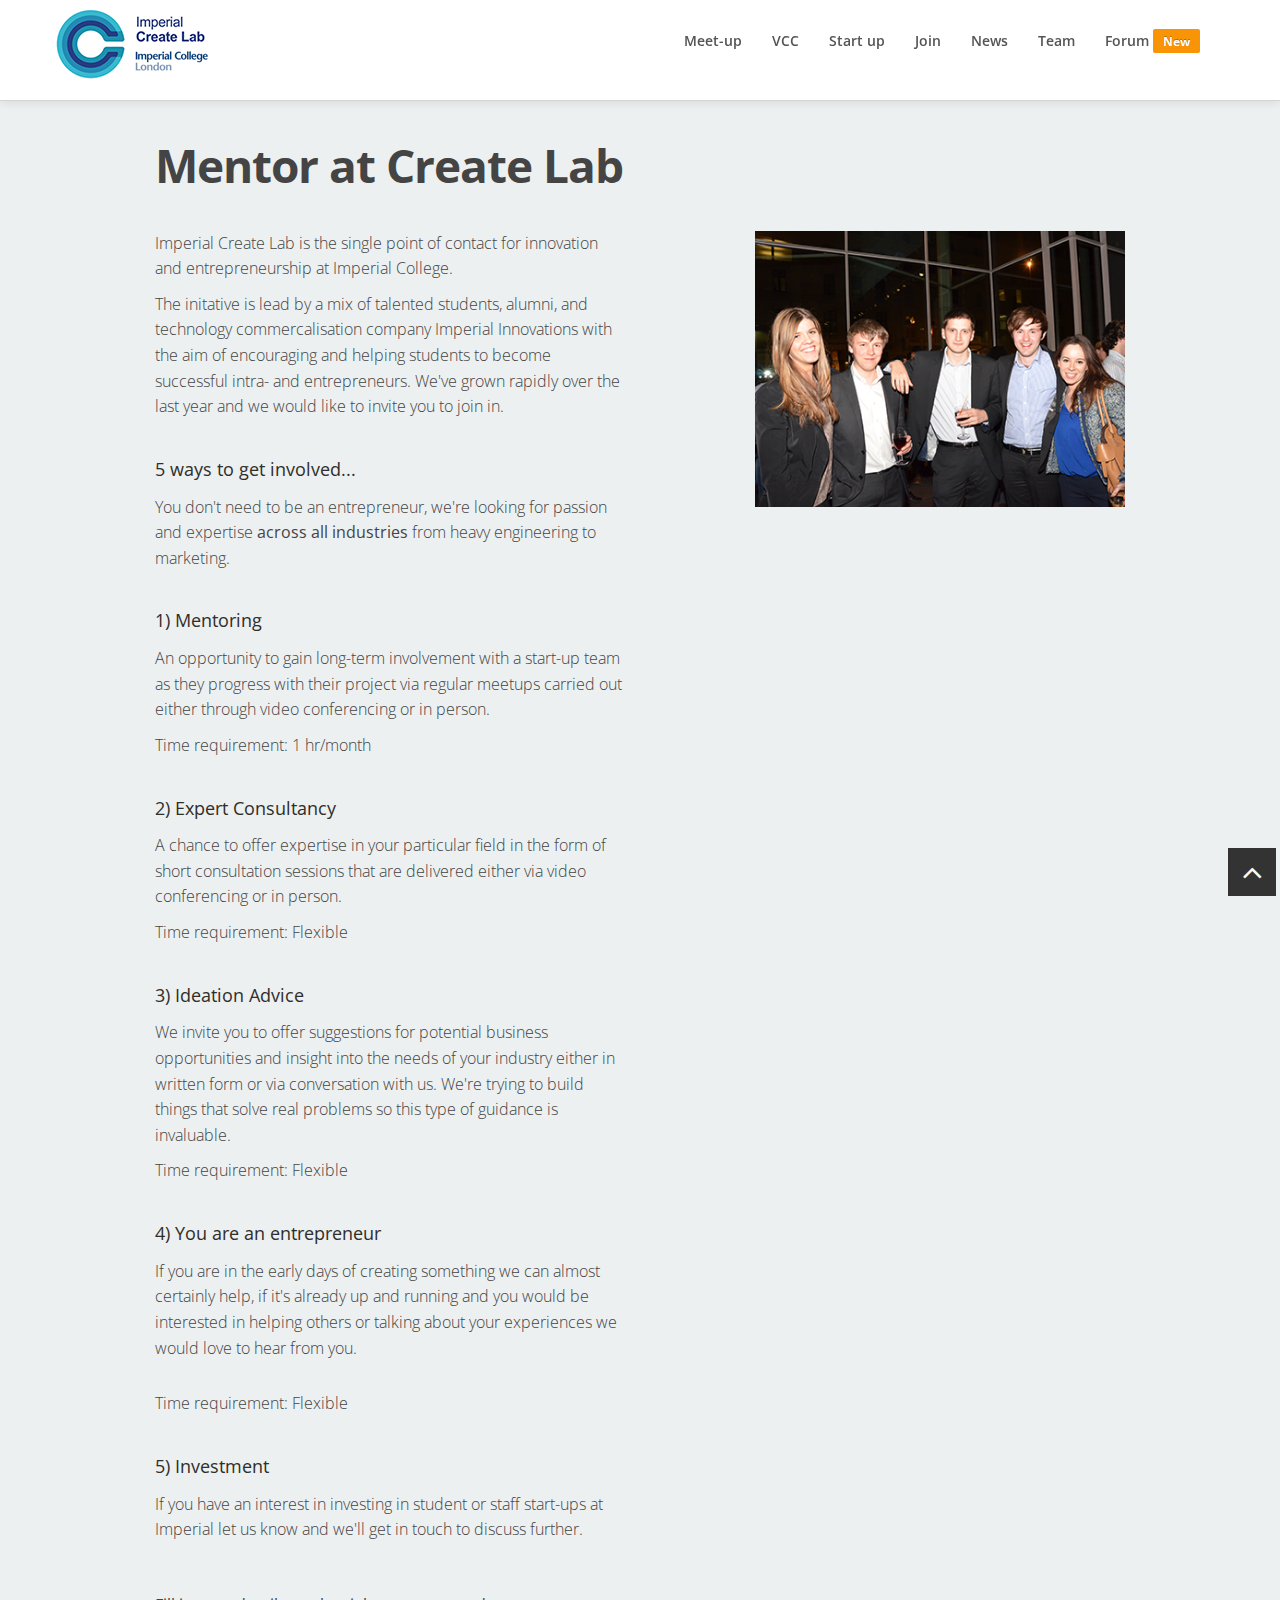
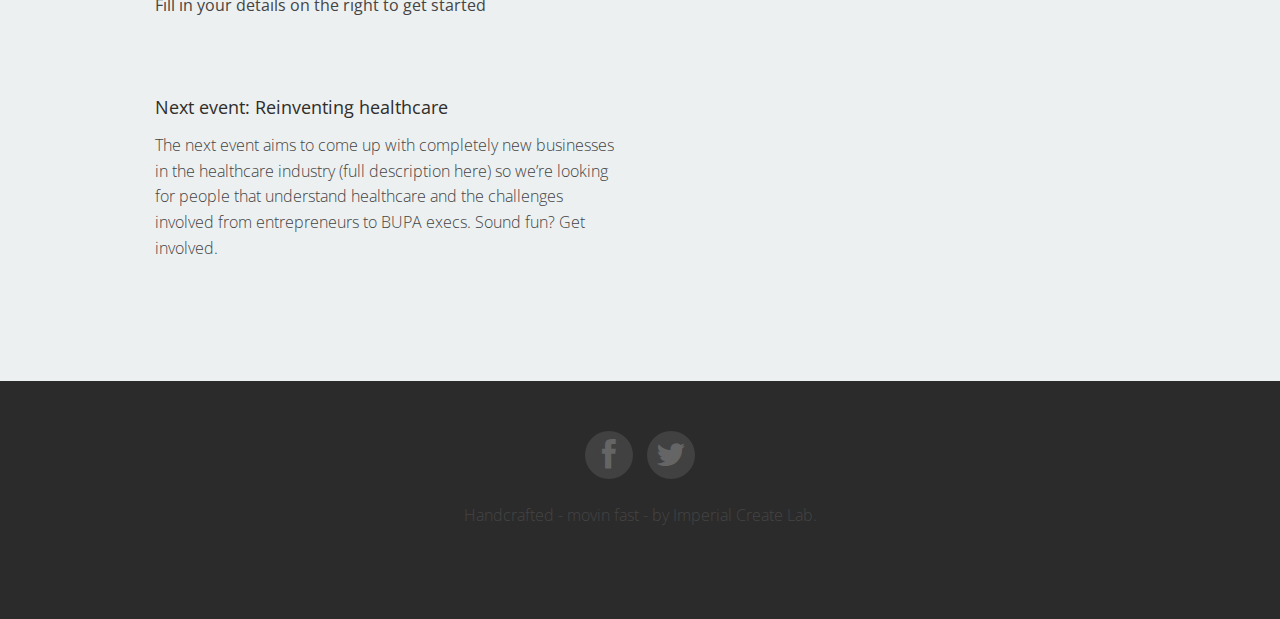
<file: mentor.html>
<!DOCTYPE HTML>
<html lang="en">
<head>
<meta charset="utf-8">
<title>Imperial Create Lab - student innovation and entrepreneurship at Imperial College London</title>
<meta name="viewport" content="width=device-width, initial-scale=1.0">
<meta name="description" content="">
<meta name="author" content="">
<!-- css -->
<link href="css/bootstrap-responsive.css" rel="stylesheet">
<link href="css/style.css" rel="stylesheet">
<!-- skin color -->
<link href="color/default.css" rel="stylesheet">
<!--[if lt IE 7]>
            <link href="css/font-awesome-ie7.css" type="text/css" rel="stylesheet">  
        <![endif]-->
<!-- Le HTML5 shim, for IE6-8 support of HTML5 elements -->
<!--[if lt IE 9]>
          <script src="http://html5shim.googlecode.com/svn/trunk/html5.js"></script>
        <![endif]-->
<!-- Favicon -->
<link rel="shortcut icon" href="img/favicon.ico">


</head>
<body>
    
    <div id="fb-root"></div>
<script>(function(d, s, id) {
  var js, fjs = d.getElementsByTagName(s)[0];
  if (d.getElementById(id)) return;
  js = d.createElement(s); js.id = id;
  js.src = "//connect.facebook.net/en_GB/all.js#xfbml=1&appId=301578516611647";
  fjs.parentNode.insertBefore(js, fjs);
}(document, 'script', 'facebook-jssdk'));</script>
    
<!-- navbar -->
<div class="navbar-wrapper">
	<div class="navbar navbar-inverse navbar-fixed-top">
		<div class="navbar-inner">
			<div class="container">
				<!-- Responsive navbar -->
				<a class="btn btn-navbar" data-toggle="collapse" data-target=".nav-collapse"><span class="icon-bar"></span><span class="icon-bar"></span><span class="icon-bar"></span>
				</a>
				<h1 class="brand"> </h1>
                <a href="index.html"><img src="img/imperialcreatelab.png" alt="" /></a>
				<!-- navigation -->
				<nav class="pull-right nav-collapse collapse">
				<ul id="menu-main" class="nav">
					
					<li><a title="inspiration" href="index.html#inspiration">Meet-up</a></li>
					<li><a title="skillup" href="index.html#VCC">VCC</a></li>
                    <li><a title="startup" href="index.html#startup">Start up</a></li>
                    <li><a title="joinin" href="index.html#joinin">Join</a></li>
					<li><a title="news" href="index.html#news">News</a></li>
					<li><a title="team" href="index.html#team">Team</a></li>
		      <li><a title="forum" href="http://forum.imperialcreatelab.com">Forum <span class="label label-warning">New</span></a></li>
				</ul>
				</nav>
			</div>
		</div>
	</div>
</div>
<!-- Header area -->

 
    

    

<!-- section: startup -->
<section id="startup" class="section lightgray">
<div class="container">

<div class="row">
    
<div class="span10 alignleft offset1">

	<br>
  <h4>Mentor at Create Lab</h4> 

</div>
    
<div class="span5 alignleft offset1">
   

<p>Imperial Create Lab is the single point of contact for innovation and entrepreneurship at Imperial College. </p>

<p>The initative is lead by a mix of talented students, alumni, and technology commercalisation company Imperial Innovations with the aim of encouraging and helping students to become successful intra- and entrepreneurs. We've grown rapidly over the last year and we would like to invite you to join in.</p>
<br>

<h5>5 ways to get involved...</h5>

<p>You don't need to be an entrepreneur, we're looking for passion and expertise <b>across all industries</b> from heavy engineering to marketing.</p>

<br>
<h5>1) Mentoring</h5>

<p>An opportunity to gain long-term involvement with a start-up team as they progress with their project via regular meetups carried out either through video conferencing or in person.</p>

<p>Time requirement: 1 hr/month</p>

<br>

<h5>2) Expert Consultancy</h5>

<p>A chance to offer expertise in your particular field in the form of short consultation sessions that are delivered either via video conferencing or in person.</p>

<p>Time requirement: Flexible</p>

<br>

<h5>3) Ideation Advice</h5>

<p>We invite you to offer suggestions for potential business opportunities and insight into the needs of your industry either in written form or via conversation with us. We're trying to build things that solve real problems so this type of guidance is invaluable.</p>

<p>Time requirement: Flexible</p>

<br>

<h5>4) You are an entrepreneur</h5>

<p>If you are in the early days of creating something we can almost certainly help, if it's already up and running and you would be interested in helping others or talking about your experiences we would love to hear from you.</p>

<br>
<p>Time requirement: Flexible</p>

<br>

<h5>5) Investment</h5>
<p>If you have an interest in investing in student or staff start-ups at Imperial let us know and we'll get in touch to discuss further.</p>

<br>
<br>

<p><b>Fill in your details on the right to get started</b></p>

<br>
<br>
<br>
<h5>Next event: Reinventing healthcare</h5>

<p>
The next event aims to come up with completely new businesses in the healthcare industry (full description here) so we’re looking for people that understand healthcare and the challenges involved from entrepreneurs to BUPA execs. Sound fun? Get involved.

    </p>

    </div>
    
    
    <div class="span4 alignleft offset1">
    
    <img src="img/startup.png" alt="" />

<br>
<br>

<iframe src="https://docs.google.com/forms/d/12NLGRAw4R2SK7T5wrJGK6sxn7Nzrbvh0ssv9OMlCtHY/viewform?embedded=true" width="370" height="1300" frameborder="0" marginheight="0" marginwidth="0">Loading...</iframe>


        </div>
    
    
</div>
    
</div>
</section>
   

    
 



    
    
    
    
<footer>
<div class="container">
	<div class="row">
		<div class="span6 offset3">
			<ul class="social-networks">
				<li><a href="http://www.facebook.com/imperialcreatelab"><i class="icon-circled icon-bgdark icon-facebook icon-2x"></i></a></li>
				<li><a href="http://www.twitter.com/icreatelab"><i class="icon-circled icon-bgdark icon-twitter icon-2x"></i></a></li>

			</ul>
			<p class="copyright">
				Handcrafted - movin fast - by Imperial Create Lab.
			</p>
		</div>
	</div>
</div>
<!-- ./container -->
</footer>
<a href="#" class="scrollup"><i class="icon-angle-up icon-square icon-bgdark icon-2x"></i></a>
<!-- jQuery -->
<script src="js/jquery.js"></script>
<!-- nav -->
<script src="js/jquery.scrollTo.js"></script>
<script src="js/jquery.nav.js"></script>
<!-- localScroll -->
<script src="js/jquery.localscroll-1.2.7-min.js"></script>
<!-- bootstrap -->
<script src="js/bootstrap.js"></script>
<!-- prettyPhoto -->
<script src="js/jquery.prettyPhoto.js"></script>
<!-- Works scripts -->
<script src="js/isotope.js"></script>
<!-- flexslider -->
<script src="js/jquery.flexslider.js"></script>
<!-- inview -->
<script src="js/inview.js"></script>
<!-- animation -->
<script src="js/animate.js"></script>
<!-- twitter -->
<script src="js/jquery.tweet.js"></script>
<!-- contact form -->
<script src="js/validate.js"></script>
<!-- custom functions -->
<script src="js/custom.js"></script>

<script>
  (function(i,s,o,g,r,a,m){i['GoogleAnalyticsObject']=r;i[r]=i[r]||function(){
  (i[r].q=i[r].q||[]).push(arguments)},i[r].l=1*new Date();a=s.createElement(o),
  m=s.getElementsByTagName(o)[0];a.async=1;a.src=g;m.parentNode.insertBefore(a,m)
  })(window,document,'script','//www.google-analytics.com/analytics.js','ga');

  ga('create', 'UA-44468456-1', 'imperialcreatelab.com');
  ga('send', 'pageview');

</script>

</body>
</html>
</file>
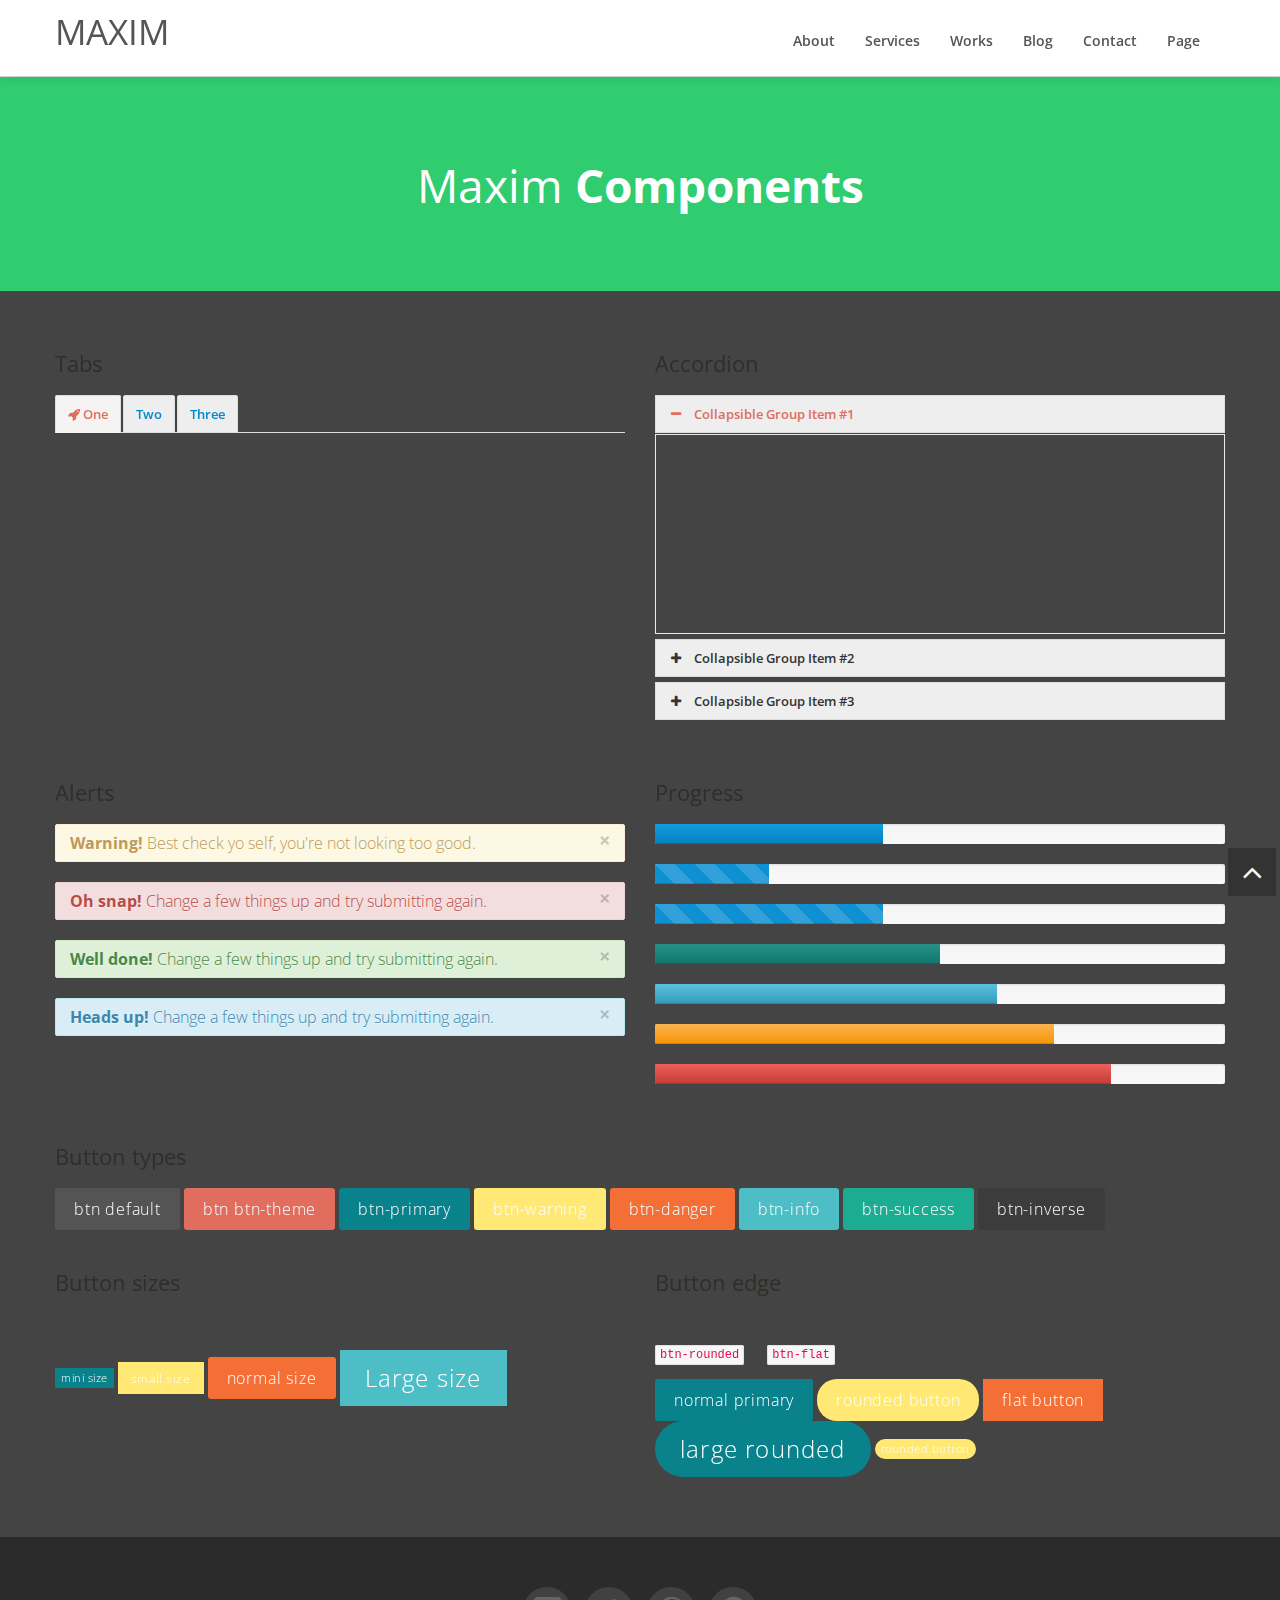
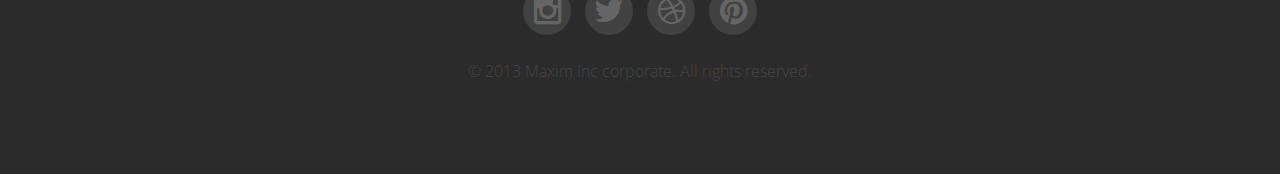
<file: page.html>
<!DOCTYPE HTML>
<html lang="en">
<head>
<meta charset="utf-8">
<title>Maxim - Modern One Page Bootstrap Template</title>
<meta name="viewport" content="width=device-width, initial-scale=1.0">
<meta name="description" content="">
<meta name="author" content="">
<!-- css -->
<link href="css/bootstrap-responsive.css" rel="stylesheet">
<link href="css/style.css" rel="stylesheet">
<!-- skin color -->
<link href="color/default.css" rel="stylesheet">
<!--[if lt IE 7]>
            <link href="css/font-awesome-ie7.css" type="text/css" rel="stylesheet">  
        <![endif]-->
<!-- Le HTML5 shim, for IE6-8 support of HTML5 elements -->
<!--[if lt IE 9]>
          <script src="http://html5shim.googlecode.com/svn/trunk/html5.js"></script>
        <![endif]-->
<!-- Favicon -->
<link rel="shortcut icon" href="img/favicon.ico">
</head>
<body>
<!-- navbar -->
<div class="navbar-wrapper">
	<div class="navbar navbar-inverse navbar-fixed-top">
		<div class="navbar-inner">
			<div class="container">
				<!-- Responsive navbar -->
				<a class="btn btn-navbar" data-toggle="collapse" data-target=".nav-collapse"><span class="icon-bar"></span><span class="icon-bar"></span><span class="icon-bar"></span>
				</a>
				<h1 class="brand"><a href="index.html">Maxim</a></h1>
				<!-- navigation -->
				<nav class="pull-right nav-collapse collapse">
				<ul id="menu-main" class="nav">
					<li><a title="team" href="index.html#about">About</a></li>
					<li><a title="services" href="index.html#services">Services</a></li>
					<li><a title="works" href="index.html#works">Works</a></li>
					<li><a title="blog" href="index.html#blog">Blog</a></li>
					<li><a title="contact" href="index.html#contact">Contact</a></li>
					<li><a href="page.html">Page</a></li>
				</ul>
				</nav>
			</div>
		</div>
	</div>
</div>

<!-- spacer section -->
<section class="spacer green">
<div class="container">
	<div class="row">
		<div class="span12 aligncenter flyUp">
			<h2 class="pagetitle">Maxim <strong>Components</strong></h2>
		</div>
	</div>
</div>
</section>
<!-- end spacer section -->
<!-- section: team -->
<section id="maincontent" class="inner">
<div class="container">
	<div class="row">
		<div class="span6">
		<h4>Tabs</h4>
					<div class="tabbable">
							<ul class="nav nav-tabs">
								<li class="active"><a href="#one" data-toggle="tab"><i class="icon-rocket"></i> One</a></li>
								<li><a href="#two" data-toggle="tab">Two</a></li>
								<li><a href="#three" data-toggle="tab">Three</a></li>
							</ul>
							<div class="tab-content">
								<div class="tab-pane active" id="one">
									<p>
										<strong>Augue iriure</strong> dolorum per ex, ne iisque ornatus veritus duo. Ex nobis integre lucilius sit, pri ea falli ludus appareat. Eum quodsi fuisset id, nostro patrioque qui id. Nominati eloquentiam in mea.
									</p>
									<p>
										No eum sanctus vituperata reformidans, dicant abhorreant ut pro. Duo id enim iisque praesent, amet intellegat per et, solet referrentur eum et.
									</p>
									<p>
										Tale dolor mea ex, te enim assum suscipit cum, vix aliquid omittantur in. Duo eu cibo dolorum menandri, nam sumo dicit admodum ei. Ne mazim commune honestatis cum, mentitum phaedrum sit et.
									</p>
								</div>
								<div class="tab-pane" id="two">
									<p>
										Tale dolor mea ex, te enim assum suscipit cum, vix aliquid omittantur in. Duo eu cibo dolorum menandri, nam sumo dicit admodum ei. Ne mazim commune honestatis cum, mentitum phaedrum sit et.
									</p>
									<p>
										Tale dolor mea ex, te enim assum suscipit cum, vix aliquid omittantur in. Duo eu cibo dolorum menandri, nam sumo dicit admodum ei. Ne mazim commune honestatis cum, mentitum phaedrum sit et.
									</p>
								</div>
								<div class="tab-pane" id="three">
									<p>
										Cu cum commodo regione definiebas. Cum ea eros laboramus, audire deseruisse his at, munere aeterno ut quo. Et ius doming causae philosophia, vitae bonorum intellegat usu cu.
									</p>
									<p>
										Tale dolor mea ex, te enim assum suscipit cum, vix aliquid omittantur in. Duo eu cibo dolorum menandri, nam sumo dicit admodum ei. Ne mazim commune honestatis cum, mentitum phaedrum sit et.
									</p>
								</div>
							</div>					
					</div>		
		</div>
		
		<div class="span6">
			<h4>Accordion</h4>
					<!-- start: Accordion -->
					<div class="accordion" id="accordion2">
						<div class="accordion-group">
							<div class="accordion-heading">
								<a class="accordion-toggle active" data-toggle="collapse" data-parent="#accordion2" href="#collapseOne">
								<i class="icon-minus"></i> Collapsible Group Item #1 </a>
							</div>
							<div id="collapseOne" class="accordion-body collapse in">
								<div class="accordion-inner">
									 Anim pariatur cliche reprehenderit, enim eiusmod high life accusamus terry richardson ad squid. 3 wolf moon officia aute, non cupidatat skateboard dolor brunch. Food truck quinoa nesciunt laborum eiusmod. Brunch 3 wolf moon tempor, sunt aliqua put a bird on it squid single-origin coffee nulla assumenda shoreditch et. Nihil anim keffiyeh helvetica, craft beer labore wes anderson cred nesciunt sapiente ea proident. Ad vegan excepteur butcher vice lomo. Leggings occaecat craft beer farm-to-table, raw denim aesthetic synth nesciunt you probably haven't heard of them accusamus labore sustainable VHS.
								</div>
							</div>
						</div>
						<div class="accordion-group">
							<div class="accordion-heading">
								<a class="accordion-toggle" data-toggle="collapse" data-parent="#accordion2" href="#collapseTwo">
								<i class="icon-plus"></i> Collapsible Group Item #2 </a>
							</div>
							<div id="collapseTwo" class="accordion-body collapse">
								<div class="accordion-inner">
									 Anim pariatur cliche reprehenderit, enim eiusmod high life accusamus terry richardson ad squid. 3 wolf moon officia aute, non cupidatat skateboard dolor brunch. Food truck quinoa nesciunt laborum eiusmod. Brunch 3 wolf moon tempor, sunt aliqua put a bird on it squid single-origin coffee nulla assumenda shoreditch et. Nihil anim keffiyeh helvetica, craft beer labore wes anderson cred nesciunt sapiente ea proident. Ad vegan excepteur butcher vice lomo. Leggings occaecat craft beer farm-to-table, raw denim aesthetic synth nesciunt you probably haven't heard of them accusamus labore sustainable VHS.
								</div>
							</div>
						</div>
						<div class="accordion-group">
							<div class="accordion-heading">
								<a class="accordion-toggle" data-toggle="collapse" data-parent="#accordion2" href="#collapseThree">
								<i class="icon-plus"></i> Collapsible Group Item #3 </a>
							</div>
							<div id="collapseThree" class="accordion-body collapse">
								<div class="accordion-inner">
									 Anim pariatur cliche reprehenderit, enim eiusmod high life accusamus terry richardson ad squid. 3 wolf moon officia aute, non cupidatat skateboard dolor brunch. Food truck quinoa nesciunt laborum eiusmod. Brunch 3 wolf moon tempor, sunt aliqua put a bird on it squid single-origin coffee nulla assumenda shoreditch et. Nihil anim keffiyeh helvetica, craft beer labore wes anderson cred nesciunt sapiente ea proident. Ad vegan excepteur butcher vice lomo. Leggings occaecat craft beer farm-to-table, raw denim aesthetic synth nesciunt you probably haven't heard of them accusamus labore sustainable VHS.
								</div>
							</div>
						</div>
					</div>
					<!--end: Accordion -->	
		</div>
	</div>
	
			<div class="row">
				<div class="span6">
					<h4>Alerts</h4>
						<div class="alert">
							<button type="button" class="close" data-dismiss="alert">&times;</button>
							<strong>Warning!</strong> Best check yo self, you're not looking too good.
						</div>
						<div class="alert alert-error">
							<button type="button" class="close" data-dismiss="alert">&times;</button>
							<strong>Oh snap!</strong> Change a few things up and try submitting again.
						</div>
						<div class="alert alert-success">
							<button type="button" class="close" data-dismiss="alert">&times;</button>
							<strong>Well done!</strong> Change a few things up and try submitting again.
						</div>
						<div class="alert alert-info">
							<button type="button" class="close" data-dismiss="alert">&times;</button>
							<strong>Heads up!</strong> Change a few things up and try submitting again.
						</div>					
				</div>
				<div class="span6">
					<h4>Progress</h4>
						<div class="progress progress-primary">
							 <div class="bar" style="width: 40%;"></div>
						</div>
						<div class="progress progress-striped">
							 <div class="bar" style="width: 20%;"></div>
						</div>
						<div class="progress progress-striped active">
							 <div class="bar" style="width: 40%;"></div>
						</div>
						<div class="progress progress-success">
							 <div class="bar" style="width: 50%;"></div>
						</div>		
	
						<div class="progress progress-info">
							 <div class="bar" style="width: 60%;"></div>
						</div>		
						<div class="progress progress-warning">
							 <div class="bar" style="width: 70%;"></div>
						</div>		
						<div class="progress progress-danger">
							 <div class="bar" style="width: 80%;"></div>
						</div>	
						
				</div>			
			</div>
			
					<div class="row">
						<div class="span12">
							<h4 class="heading">Button types<span></span></h4>

							<a href="#" class="btn">btn default</a>
							<a href="#" class="btn btn-theme">btn btn-theme</a>
							<a href="#" class="btn btn-primary">btn-primary</a>
							<a href="#" class="btn btn-warning">btn-warning</a>
							<a href="#" class="btn btn-danger">btn-danger</a>
							<a href="#" class="btn btn-info">btn-info</a>
							<a href="#" class="btn btn-success">btn-success</a>
							<a href="#" class="btn btn-inverse">btn-inverse</a>
						</div>
					</div>
					
					
					<div class="row">
						<div class="span6">

							<h4 class="heading">Button sizes<span></span></h4>
							
							<p>There are 4 button sizes: mini, small, normal and large</p>
							
							<a href="#" class="btn btn-mini btn-primary">mini size</a>
							<a href="#" class="btn btn-small btn-warning">small size</a>
							<a href="#" class="btn btn-danger">normal size</a>
							<a href="#" class="btn btn-large btn-info">Large size</a>
						
						</div>
						<div class="span6">
							<h4 class="heading">Button edge<span></span></h4>
							
							<p>There are 3 button edge variations: normal, rounded and flat. Simply adding <code>btn-rounded</code> or <code>btn-flat</code> class and you'll get different button edge</p> 
							
							<a href="#" class="btn btn-primary">normal primary</a>
							
							<a href="#" class="btn btn-warning btn-rounded">rounded button</a>
							<a href="#" class="btn btn-danger btn-flat">flat button</a>

							<a href="#" class="btn btn-primary btn-large btn-rounded">large rounded</a>
							<a href="#" class="btn btn-warning btn-mini btn-rounded">rounded button</a>
						
						</div>
					</div>

</div>
<!-- end container -->
</section>

<footer>
<div class="container">
	<div class="row">
		<div class="span6 offset3">
			<ul class="social-networks">
				<li><a href="#"><i class="icon-circled icon-bgdark icon-instagram icon-2x"></i></a></li>
				<li><a href="#"><i class="icon-circled icon-bgdark icon-twitter icon-2x"></i></a></li>
				<li><a href="#"><i class="icon-circled icon-bgdark icon-dribbble icon-2x"></i></a></li>
				<li><a href="#"><i class="icon-circled icon-bgdark icon-pinterest icon-2x"></i></a></li>
			</ul>
			<p class="copyright">
				&copy; 2013 Maxim Inc corporate. All rights reserved.
			</p>
		</div>
	</div>
</div>
<!-- ./container -->
</footer>
<a href="#" class="scrollup"><i class="icon-angle-up icon-square icon-bgdark icon-2x"></i></a>
<!-- jQuery -->
<script src="js/jquery.js"></script>
<!-- nav -->
<script src="js/jquery.scrollTo.js"></script>
<script src="js/jquery.nav.js"></script>
<!-- localScroll -->
<script src="js/jquery.localscroll-1.2.7-min.js"></script>
<!-- bootstrap -->
<script src="js/bootstrap.js"></script>
<!-- prettyPhoto -->
<script src="js/jquery.prettyPhoto.js"></script>
<!-- Works scripts -->
<script src="js/isotope.js"></script>
<!-- flexslider -->
<script src="js/jquery.flexslider.js"></script>
<!-- inview -->
<script src="js/inview.js"></script>
<!-- animation -->
<script src="js/animate.js"></script>
<!-- twitter -->
<script src="js/jquery.tweet.js"></script>
<!-- contact form -->
<script src="js/validate.js"></script>
<!-- custom functions -->
<script src="js/custom.js"></script>
</body>
</html>
</file>
<file: color/default.css>
::-moz-selection {
background:##049cdb;
}
::selection {
background:##049cdb;
}

.navbar .brand a:hover {
	color:#049cdb;
}





ul#menu-main > li > a:hover {
	color: ##049cdb;
}


ul#menu-main > li > a:focus,ul#menu-main > li > a:active, ul#menu-main > li > a.selected, ul#menu-main li a.selected:active    {
	color: ##049cdb;
}
#header-wrapper h1 span {
	color:##049cdb;
}

#header-wrapper input[type=submit] {
	background: ##049cdb !important;
}

#theme-form input[type=submit] {
	background: #049cdb !important;
}

.btn.btn-theme {
	background: #e06d5e !important;
}

/* blog */


.home-post .post-meta {
	background: #F1C40F;
}



/* com */
.tabbable ul.nav-tabs li.active a,.tabbable ul.nav-tabs li a:hover {
	color: #e06d5e;
}
.accordion .accordion-heading a.active {
	color: #e06d5e;
}

#tweet ul li a {
	color: #e06d5e;
}


/* works */
#filters ul li a:hover h5, #filters ul li a.active h5 {
	background: #e06d5e;
	border-color: #e06d5e;
}

.portfolio .portfolio-overlay {
	background: #3498DB;
}

/* icon */
i.icon-bgdark:hover {
	background: #e06d5e;
}

i.icon-bgdark.active {
	background: #e06d5e;
}
</file>
<file: css/style.css>
/*

Maxim one page bootstrap template
@2013 by iWebStudio

/*
===========================
CONTENTS:

01 General
02 Typography
03 Non-semantic
04 Navbar
05 Page sections
06 Footer
07 Icons
08 Buttons
09 Media queries 
===========================
*/
/* Import css */
/* Google font */
@import url('http://fonts.googleapis.com/css?family=Open+Sans:300,400,600,700');
/* bootstrap */
@import url('bootstrap.css');
/* bootstrap responsive */
@import url('bootstrap-responsive.css');
/* prettyPhoto */
@import url('prettyPhoto.css');
/* flexslider */
@import url('flexslider.css');

/* font awesome */
@import url('font-awesome.css');
/* overwrite */
@import url('overwrite.css');
/* animation */
@import url('animate.css');



/* =========================================================
01. General
============================================================ */

div, article, section, header, footer, nav, li {
	position:relative;
}
.group:after {
	display:block;
	height:0;
	clear:both;
	content:".";
	visibility:hidden; /* For clearing */
}
body {
	background:#444;
	color: #444;
	font-size: 16px;
	font-weight:300;
	font-family:'Open Sans', Arial, sans-serif;
}

body {
    padding-top: 60px; /* 60px to make the container go all the way to the bottom of the topbar */
}

::-moz-selection {
	color:#333;
}
::selection {
	color:#333;
}

/* scroll to top */
.scrollup{
    position:fixed;
	width:32px;
	height:32px;
    bottom:20px;
    right:20px;
}

a.scrollup {
	outline:0;
	text-decoration:none;
}

a.scrollup:hover,a.scrollup:active,a.scrollup:focus {
	opacity:1;
	text-decoration:none;
	-webkit-transition: all 400ms ease-out 0s;	
	   -moz-transition: all 400ms ease-out 0s;
		 -o-transition: all 400ms ease-out 0s;
		    transition: all 400ms ease-out 0s;
}
a.scrollup i:hover {
	text-decoration:none;
}

.blankdivider10 {
	height: 10px;
	display: block;
}

.blankdivider20 {
	height: 20px;
	display: block;
}
.blankdivider30 {
	height: 30px;
	display: block;
}

.row {
	margin-bottom:30px;
}

.row .row{
	margin-bottom:30px;
}

.row.nomargin {
	margin-bottom:0;
}


/*---------- forms ----------*/

input[type=text], input[type=submit], textarea {
	width: 100%;
	padding: 0.5em;
	font-size: 1em;
	margin-bottom: 1.5em;
	box-sizing: border-box;
	-moz-box-sizing: border-box;
	-webkit-box-sizing: border-box;
}
input, button, select, textarea {
	font-family:'Open Sans', Arial, sans-serif;
}
/* =========================================================
02. Typography
============================================================ */

p {
	line-height: 1.6em;
	margin: 0 0 10px 0;
}

blockquote {
	font-size:18px;
	border:none;
	padding:0;
}

blockquote.large {
	font-size:30px;
	font-weight:600;
	line-height:1.1em;
}
blockquote.large:before {
	font-size:64px;
	font-family: FontAwesome;
	content: "\f10d";
	margin-right:20px;
}

blockquote cite 						{ display:block; font-size:12px;}
blockquote cite:before 					{ content:"\2014 \0020"; }
blockquote cite a,
blockquote cite a:visited,
blockquote cite a:visited 				{ color:#555; }

ul, ol {
	font-size: 1em; /* 16px */
	line-height: 1.5; /* 24px */
	margin: 0 0 1.5em 0;
}
body, input, textarea {
}

a {
  
  text-decoration: none;
}

a:hover, a:active {
	text-decoration: underline;
    
}
h1, h2, h3, h4, h5, h6 {
	font-weight: 400;
	color: #302e2a;
	line-height:1.1em;
	font-family:'Open Sans', Arial, sans-serif;
}
h1 {
	font-size: 36px;
	margin-bottom:20px;
}
h2 {
	font-size: 30px;
	margin-bottom:20px;
}
h3 {
	font-size: 26px;
	margin-bottom:20px;
}
h4 {
	font-size: 22px;
	margin-bottom:20px;
}
h5 {
	font-size: 18px;
	margin-bottom:15px;
}
h6 {
	font-size: 16px;
	margin-bottom:10px;
}
strong {
	font-weight:700;
	font-family: 'Open Sans', sans-serif;
}
small {
	font-size: 0.75em; /* 12px */
	line-height: 2; /* 24px */
	margin-top: 2em;
	margin-bottom: 0em;
}
em {
	font-style: normal;
	font-family: 'Open Sans';
}
.muted {
	color: #A5A5A2;
}
.impressed {
	text-shadow:
 -1px -1px 0 rgba(0, 0, 0, 0.5), /* shadow */  1px 1px 0 rgba(255, 255, 255, 0.9); /* highlight */
}

h2.pagetitle {
	color:#fff;
	font-size:46px;
}

/* =========================================================
03. Misc
============================================================ */

.hide-text {
	text-indent: 100%;
	white-space: nowrap;
	overflow: hidden;
	font-size: 1em;
}
.alignright {
	text-align: right;
}
.alignleft {
	text-align: left;
}
.aligncenter {
	text-align: center;
}
.medium {
	font-weight: normal;
}
.speaker {
  margin-left: 5% !important;
  text-align: center;
}
.trophy {
  margin: 0 auto 0 auto;
}
.award-text{
  padding-top: 20px;
  padding-bottom: 20px;
}
.line-divider {
  border-bottom: 1px solid black;
}
.icon-center {
  position: absolute;
   
  /*Centering Method 2*/
  margin: 15px 0 0 -5px;
  left: 50%
}

/* =========================================================
04. Navigation
============================================================ */

.navbar-inner {
  background-color: #fff; /* background color will be black for all browsers */
  background-image: none;
  background-repeat: no-repeat;
  filter: none;
}


.navbar-fixed-top .container {
/* Uncomment to make nav expand full width */
 /*	width: auto; */
}
.navbar .brand {
	margin-left:0;
	padding: 0;
	margin-top: 1.05em;
}
.navbar .brand a {
	padding: 0;
	color: #555;
	font-size: 1.75em;
	margin-left: 0;
	font-weight: 400;
	text-transform:uppercase;
}
.navbar .brand a:hover {
	text-decoration: none;
 transition: color .15s linear;
 -webkit-transition: color .15s linear;
 -moz-transition: color .15s linear;

}
.navbar .brand a:focus {
	outline: none;
}
.navbar-inner {
	min-height: 4.75em;
}
.navbar-inverse .navbar-inner {
	background-repeat: repeat;
	background-color: #fff;
}
.navbar-wrapper {
	overflow:hidden;

}
#menu-main {
	margin-top: 1.125em;
}
ul#menu-main > li > a {
	font-weight: 600;
	color: #555;
	font-size:14px;
	
}
ul#menu-main > li > a:hover {
	padding: 9px 15px;
	border-radius: 3px;
	-webkit-border-radius: 3px;
	-moz-border-radius: 3px;
}
ul#menu-main > li > a:focus {
	outline:0;
}

.navbar-inverse .brand, .navbar-inverse .nav > li > a {
	text-shadow: none;
}


/* =========================================================
05. Page sections
============================================================ */

/* === section header === */

#header-wrapper {
	width: 100%;
	height: 350px;
	margin-top: -60px;
	padding-top:160px;
	text-align:center;
}


#header-wrapper h1 {
	color: #FFFFFF;
	font-size: 4em;
	font-weight: 400;
	margin: 1em 0;
}
#header-wrapper h2 {
	color: #fff;
	font-family: 'Open Sans', sans serif;
	font-size: 2em;
	font-weight: normal;
	margin: 0.5em 0;
	text-shadow: 1px 1px 1px #333333;
}

header .logo {
	text-align:center;
	margin-bottom:30px;
}

/* --- Header slider --- */
#header-wrapper.header-slider {
  background-origin: content-box;
	background: #444 url(../img/kevinbackground.jpg) no-repeat center;
	-webkit-background-size: cover;
	-moz-background-size: cover;
	-o-background-size: cover;
	background-size: cover;
}

#main-flexslider ul.slides li p {
	font-size: 72px;
	text-transform: uppercase;
	position: relative;
	margin-bottom: 0px;
	text-align: center;
	line-height: 1;
	color:#fff;
}
#main-flexslider.flexslider {
		margin:0;
		background:none;
		border:none;
	-webkit-border-radius: 0;
	-moz-border-radius: 0;
	-o-border-radius: 0;
	border-radius: 0;
	box-shadow: none;
	-webkit-box-shadow: none;
	-moz-box-shadow: none;
	-o-box-shadow: none;
}



/* --- Header subscribe form --- */

#header-wrapper input[type=text] {
	background: rgba(227, 231, 228, 1);
	font-family: 'Open Sans', sans serif;
	font-size: 1.3125em;
	border: 0;
	text-align: center;
	vertical-align: middle;
	margin-bottom:0 !important;
}
#header-wrapper input[type=text]:focus {
	background: #43413e;
	color: #eff1ef;
	transition: background 0.25 ease-in;
	-moz-transition: background 0.25 ease-in;
	-webkit-transition: background 0.25 ease-in;
}
#header-wrapper input[type=text] {
	height: 2.9em;
	width:50%;
}
#header-wrapper input[type=submit] {
	color: #fff;
	width: 185px;
	height: 2.9em;
	font-size: 1.3125em; /* 21px */
	padding:0.5em;
	letter-spacing: 0.05em;
	margin: 0;
	border: 0;
	text-transform: none;
	border-radius: 3px;
	-moz-border-radius: 3px;
	-webkit-border-radius: 3px;
}
#header-wrapper input[type=submit]:hover, #header-wrapper input[type=submit]:active {
	background: #43413e !important;
}


section.section {
	padding: 50px 0 80px;
}
section.section h4 {
	text-align: left;
	margin-bottom: 40px;
	font-size: 46px;
	font-weight: 700;
	letter-spacing: -1px;
}
section.inner {
	padding: 50px 0 30px;
}



.section.orange h4 ,.section.green h4{
	color: #fcfcfc;
}
.section.orange p,.section.green p {
	color: #f7f7f7;
}

.section.darkblue p {
color: #fff;
}


/* === section spacer === */

section.spacer {
	padding:90px 0 30px;
	color:#fcfcfc;
}

section.gray {
	padding:80px 0 0px;	
}

.spacer.green,.section.green {
	background:#2fcc70;
}

.spacer.darkblue,.section.darkblue {
	background:#34495E;
}

.spacer.green,.section.green h4 {
	color:#fff;
}

.spacer.yellow,.section.yellow  {
	background:#ffe873;
}

.spacer.orange,.section.orange {
	background:#f34c36;
}

.spacer.orange,.section.blue {
	background:#2980B9;
}

.spacer.green,.section.blue h4, p {
	color:#fff;
}


.spacer.darkblue,.section.darkblue h4, p {
	color:#fff;
}



.section.lightgray h4, h2, p {
	color:#454444;
}

.spacer.red {
	background:#398E2F;
}

.spacer.red, h2, a {
}



section.spacer.bg2 {
	background: url(../img/bg/bg-2.jpg) 50% 0 no-repeat fixed;
	width:100%;
	height:auto;
	margin:0;	
}

section.spacer.bg3 {
	background: url(../img/bg/bg-3.jpg) 50% 0 no-repeat fixed;
	width:100%;
	height:auto;
	margin:0;	
}

section.spacer blockquote.large:before {
	color:#fff;
	opacity:0.6;
}

header blockquote.large:before {
	color:#fff;
    opacity: 1;
	
}

section.spacer blockquote cite {
	color:#fff;
}



/* === section works === */

#works h4 {
	margin-bottom:20px;
}

#portfolio {
	padding-bottom: 0;
}
/* === portfolio filter === */

#filters {
	margin-bottom: 0px;
	text-align: center;
	display: block;
	float: none;
	z-index: 2;
	position: relative;
}
#filters ul {
	margin: 0 0 20px;
	list-style: none;
	padding: 0;
}
#filters ul li {
	display: inline-block;
}
#filters ul li a {
	display: block;
	float: left;
	padding: 2px 5px;
	color: inherit;
	margin-right: 5px;
	margin-bottom: 5px;
	font-weight: 600;
}
#filters ul li a:hover,#filters ul li a:focus {
	text-decoration:none;
	outline:0;
}
#filters ul li a h5 {
	font-size: 14px;
	padding: 5px 10px 5px;
	border: 2px solid #f2f2f2;
}

#filters ul li a:hover h5, #filters ul li a.active h5 {
	color:#fcfcfc;
}




/* === portfolio wrap - grid === */
#portfolio-wrap {
	position: relative;
	padding: 0;
	width: 100.1%;
	margin: 0 auto;
	display: block;
}
#portfolio-wrap .grid {
	margin: 0;
	overflow: hidden;
	line-height: 0;
	width: 20%;
	border:0;
	padding: 0;
}
.portfolio-item.current {
	z-index: 101;
}
.portfolio-item {
	padding: 0;
	position: relative;
	overflow: hidden;
}
.portfolio-item .portfolio-image {
	overflow: hidden;
	display: block;
	position: relative;
}
.portfolio-item .portfolio-image img {
	width: 100%;
	height: auto;
}
.portfolio .portfolio-overlay {
	width: 100%;
	height: 100%;
	top: 0;
	left: 0;
	position: absolute;
	display: block;
	z-index: 4;
	opacity: 0;
	-moz-opacity: 0;
	filter: alpha(opacity=0);
	-webkit-transition: all 0.3s ease-in-out;
	-moz-transition: all 0.3s ease-in-out;
	-o-transition: all 0.3s ease-in-out;
	-ms-transition: all 0.3s ease-in-out;
	transition: all 0.3s ease-in-out;
}
.portfolio > a, .portfolio > a:hover {
	color: #ffffff;
}
.portfolio-item .portfolio > a:hover > .portfolio-overlay {
	opacity: 1;
	-moz-opacity: 1;
	filter: alpha(opacity=100);
}
.portfolio > a img {
	-webkit-transition: all 0.3s ease-in-out;
	-moz-transition: all 0.3s ease-in-out;
	-o-transition: all 0.3s ease-in-out;
	-ms-transition: all 0.3s ease-in-out;
	transition: all 0.3s ease-in-out;
}
.portfolio > a:hover img {
	-webkit-transition: all 0.3s ease-in-out;
	-moz-transition: all 0.3s ease-in-out;
	-o-transition: all 0.3s ease-in-out;
	-ms-transition: all 0.3s ease-in-out;
	transition: all 0.3s ease-in-out;
}
.portfolio .thumb-info {
	position: absolute;
	width: 100%;
	height: 100%;
	opacity: 0;
	-moz-opacity: 0;
	filter: alpha(opacity=0);
	-webkit-transition: all 0.3s ease-in-out;
	-moz-transition: all 0.3s ease-in-out;
	-o-transition: all 0.3s ease-in-out;
	-ms-transition: all 0.3s ease-in-out;
	transition: all 0.3s ease-in-out;
}
.portfolio a:hover .portfolio-overlay .thumb-info {
	opacity: 1;
	-moz-opacity: 1;
	filter: alpha(opacity=100);
}
.portfolio-overlay .thumb-info i {
	top: 50%;
}
.portfolio-overlay .thumb-info h5 {
	top: 20%;
	font-size: 18px;
}
.portfolio-overlay .thumb-info p {
	top: 50%;
	font-size: 13px;
}
.portfolio-overlay .thumb-info h5 {
	color: #ffffff;
	width: 100%;
	position: absolute;
	text-align: center;
}
.portfolio-overlay .thumb-info p {
	color: #ffffff;
	width: 100%;
	position: absolute;
	text-align: center;
	font-weight: bold;
}
.portfolio-overlay .thumb-info i {
	color: #ffffff;
	width: 100%;
	position: absolute;
	text-align: center;
	display: block;
}
/* === Isotope CSS3 transitions === */

.isotope, .isotope .isotope-item {
	-webkit-transition-duration: 0.8s;
	-moz-transition-duration: 0.8s;
	-ms-transition-duration: 0.8s;
	-o-transition-duration: 0.8s;
	transition-duration: 0.8s;
}
.isotope {
	-webkit-transition-property: height, width;
	-moz-transition-property: height, width;
	-ms-transition-property: height, width;
	-o-transition-property: height, width;
	transition-property: height, width;
}
.isotope .isotope-item {
	-webkit-transition-property: -webkit-transform, opacity;
	-moz-transition-property: -moz-transform, opacity;
	-ms-transition-property: -ms-transform, opacity;
	-o-transition-property: -o-transform, opacity;
	transition-property: transform, opacity;
}
/**** disabling Isotope CSS3 transitions ****/

.isotope.no-transition, .isotope.no-transition .isotope-item, .isotope .isotope-item.no-transition {
	-webkit-transition-duration: 0s;
	-moz-transition-duration: 0s;
	-ms-transition-duration: 0s;
	-o-transition-duration: 0s;
	transition-duration: 0s;
}


/* === section services === */

section#services h2 {
	font-size: 22px;
	margin-bottom: 15px;
	margin-top: 10px;
	text-align:center;
    
}
section#services p {
	margin:10px;
}


section#services .service-box {
	text-align: center;
	padding: 20px;
	-webkit-transition: all 0.3s ease-in-out;
	-moz-transition: all 0.3s ease-in-out;
	-o-transition: all 0.3s ease-in-out;
	-ms-transition: all 0.3s ease-in-out;
	transition: all 0.3s ease-in-out;
}
section#services .span3:hover {
	background:#e3e3e3;
}

section#services .service-box h2 {
	
	font-weight: 700;
}

section#services.section.orange .service-box:hover {
	background:#f36518;
}

section#services.section.blue .service-box:hover {
	background:#3498DB;
}


/* === section blog === */

section#inspiration {
	background: #34495E;
}

section#news{
background: #34495E;
}


section#howitworks{
background: #ECF0F1;
}

section#startup{
background: #ECF0F1;
}


section#joinin{
background: #ffc40d;
}

section#team{
background: #BDC3C7;
}



.home-post {
	background:#fff;
	
}

.home-post:hover {
	box-shadow: 0 0 16px rgba(0, 0, 0, 0.3);
	-moz-box-shadow: 0 0 16px rgba(0, 0, 0, 0.3);
	-webkit-box-shadow: 0 0 16px rgba(0, 0, 0, 0.3);
	-webkit-transition: all 0.4s ease-in-out;
	-moz-transition: all 0.4s ease-in-out;
	-o-transition: all 0.4s ease-in-out;
	-ms-transition: all 0.4s ease-in-out;
	transition: all 0.4s ease-in-out;
}


.home-post .entry-content {
	padding:20px;
}
.home-post .entry-content h5 a {
	font-size:22px;
}

.home-post .entry-content p {
	color:#312f2b;
}

.home-post .entry-content h5 a:hover {
	color:#312f2b;
	text-decoration:none;
}
.home-post .entry-content a.more {
	font-size:13px;
}
.home-post .post-meta {
	padding:20px;
    padding-top: 10px;
	overflow:hidden;
	color:#fcfcfc;
}
.home-post .post-meta i {
	float:left;
	margin-right:20px;
}
.home-post .post-meta span {
	margin-top:10px;
}
.home-post .post-meta span.date {
	font-weight:700;
	font-size:13px;
	float:left;
}
.home-post .post-meta span.tags {
	font-weight:700;
	font-size:13px;
	float:right;
	color:#ddd;
}
.home-post .post-meta span.tags a {
	color:#fcfcfc;
}



/* === section about === */

section#team {
	background:#f2f2f2;
}

.people {
	text-align:center;
}

.people h3 {
	margin-bottom:10px;
	font-weight:700;
	letter-spacing:-1px;
}

.team-thumb {
	margin-top: 26px;
	text-align:center;
}

/* (spacer) latest tweet */
#tweet{
	text-align:center;
	margin:20px 0 0;
	font-size:20px;
	color:#fff;
}

#tweet ul{
	float:left;
	width:100%;
	text-align:center;
	list-style:none;
	margin:0;
	padding:0;
}

#tweet ul li{
	display: inline-block;
	list-style:none;
	margin:0 0 20px;
	padding:0 0 0 34px;
	font-size:20px;
	line-height:1.5em;
}

#tweet ul li:before {
	font-family: 'FontAwesome';
	speak: none;
	font-style: normal;
	font-weight: normal;
	font-variant: normal;
	text-transform: none;
	line-height: 1;
	-webkit-font-smoothing: antialiased;
	content: "\f099";
	margin-right:20px;
}

/* === Contact section === */


/* Contact Form */

.validation {
	display:none;
	margin: -10px 0 20px;
	color:#fff;
	font-weight:700;
	font-size:13px;
}

#sendmessage {
	border:1px solid #fff;
	display:none;
	text-align:center;
	padding:15px 12px 15px;
	margin:10px 0;
	font-weight:600;
	margin-bottom:30px;
}

#sendmessage.show,.show  {
	display:block;
}

#contact-form {
	position: relative;
	z-index: 999;
}

#contact-form input[type=text], .contactForm textarea {
	background: rgba(227, 231, 228, 1);
	font-family: 'Open Sans', sans serif;
	border: 0;
	font-size:16px;
	text-align: left;
	vertical-align: middle;
}
#contact-form input[type=text]:focus, .contactForm textarea:focus {
	background: rgba(101, 106, 100, 1);
	color: #eff1ef;
	box-shadow: none;
	-moz-box-shadow: none;
	-webkit-box-shadow: none;
	transition: background 0.25 ease-in;
	-moz-transition: background 0.25 ease-in;
	-webkit-transition: background 0.25 ease-in;
}
#contact-form input[type=text] {
	height: 60px;
	margin-bottom:30px;
}
#contact-form input[type=submit] {
	color: #fff;
	width: 185px;
	height: 60px;
	text-shadow: none;
	font-size: 16px;
	padding:0.5em;
	letter-spacing: 0.05em;
	margin: 0 0 20px 0;
	display: block;
	border: 0;
	text-transform: none;
	border-radius: 3px;
	-moz-border-radius: 3px;
	-webkit-border-radius: 3px;
	box-shadow: none;
	-moz-box-shadow: none;
	-webkit-box-shadow: none;
}
#contact-form input[type=submit]:hover, #contact-form input[type=submit]:active {
	background: #43413e !important;
}
#contact-form textarea {
	padding-top: 1em;
}
div.cform-response-output {
	max-width: 60%;
	text-align: center;
	margin-left: 40% !important;
	margin-top: 0.5em !important;
	padding: 0.5em !important;
	border-radius: 4px;
	-moz-border-radius: 4px;
	-webkit-border-radius: 4px;
}
.cform-not-valid-tip {
	color: #888;
	border: 1px dotted #ad3729 !important;
	width: 100% !important;
	left: 0 !important;
	padding: 0.5em !important;
	font-family: 'Open Sans', sans-serif;
	box-sizing: border-box;
	-moz-box-sizing: border-box;
	-webkit-box-sizing: border-box;
	border-radius: 4px;
	-moz-border-radius: 4px;
	-webkit-border-radius: 4px;
}



/* =========================================================
06. Footer
============================================================ */

footer {
	background: #2b2b2b;
	text-align: center;
	color: #5e5e5e;
	padding:50px 0 50px;
}

footer ul.social-networks {
	list-style:none;
}

footer ul.social-networks li {
	display:inline;
}

footer ul.social-networks li i {
	display:inline-block;
}

footer ul.social-networks li a {
	color: #5e5e5e;
	margin: 0 5px;
}

footer ul.social-networks li a:hover {
	text-decoration:none;
	-webkit-transition: all 0.4s ease-in-out;
	-moz-transition: all 0.4s ease-in-out;
	-o-transition: all 0.4s ease-in-out;
	-ms-transition: all 0.4s ease-in-out;
	transition: all 0.4s ease-in-out;
}

footer ul.social-networks li i.icon-bgdark {
	background:#414141;
	color: #656565;
}


footer ul.social-networks li a i.icon-instagram:hover {
	background: #ba7b3d;
	color: #fff;
}

footer ul.social-networks li a i.icon-twitter:hover {
	background: #5ad2eb;
	color: #fff;
}
footer ul.social-networks li a i.icon-dribbble:hover {
	background: #f57b71;
	color: #fff;
}
footer ul.social-networks li a i.icon-pinterest:hover {
	background: #d84848;
	color: #fff;
}




/* =========================================================
07. Icons
============================================================ */

/* bg */
i.icon-bglight {
	color: #444;
	background: #f7f7f7;
}
i.icon-bglight.active {
	color: #fff;
}

i.icon-bglight.active:hover{
	color: #444;
	background: #f7f7f7;
}

i.icon-bgdark {
	color: #f7f7f7;
	background: #333;
}
i.icon-bgdark:hover {
	color: #fff;
}
i.icon-bgdark.active:hover {
	color: #f7f7f7;
	background: #333;
}

/* square */
i.icon-square {
	display: inline-block;
	text-align: center;
	width: 24px !important;
	height: 24px !important;
	line-height: 24px !important;
}
i.icon-square.icon-2x{
	width: 48px !important;
	height: 48px !important;
	line-height: 48px !important;
}
i.icon-square.icon-3x{
	width: 72px !important;
	height: 72px !important;
	line-height: 72px !important;
}
i.icon-square.icon-4x{
	width: 96px !important;
	height: 96px !important;
	line-height: 96px !important;
}
i.icon-square.icon-5x{
	width: 120px !important;
	height: 120px !important;
	line-height: 120px !important;
}

/* rounded */
i.icon-rounded {
	display: inline-block;
	border-radius: 6px !important;
	-moz-border-radius: 6px !important;
	-webkit-border-radius: 6px !important;
	-o-border-radius: 6px !important;
	-ms-border-radius: 6px !important;
	text-align: center;
	width: 24px !important;
	height: 24px !important;
	line-height: 24px !important;
}

.icon-rounded.icon-2x{
	width: 48px !important;
	height: 48px !important;
	line-height: 48px !important;
}
.icon-rounded.icon-3x{
	width: 72px !important;
	height: 72px !important;
	line-height: 72px !important;
	border-radius: 8px !important;
	-moz-border-radius: 8px !important;
	-webkit-border-radius: 8px !important;
	-o-border-radius: 8px !important;
	-ms-border-radius: 8px !important;
}
.icon-rounded.icon-4x{
	width: 96px !important;
	height: 96px !important;
	line-height: 96px !important;
	border-radius: 10px !important;
	-moz-border-radius: 10px !important;
	-webkit-border-radius: 10px !important;
	-o-border-radius: 10px !important;
	-ms-border-radius: 10px !important;
}
.icon-rounded.icon-5x{
	width: 120px !important;
	height: 120px !important;
	line-height: 120px !important;
	border-radius: 12px !important;
	-moz-border-radius: 12px !important;
	-webkit-border-radius: 12px !important;
	-o-border-radius: 12px !important;
	-ms-border-radius: 12px !important;
}


/* circled */
i.icon-circled {
	display: inline-block;
	border-radius: 1000px !important;
	-moz-border-radius: 1000px !important;
	-webkit-border-radius: 1000px !important;
	-o-border-radius: 1000px !important;
	-ms-border-radius: 1000px !important;
	text-align: center;
	width: 24px !important;
	height: 24px !important;
	line-height: 24px !important;
}

.icon-circled.icon-2x{
	width: 48px !important;
	height: 48px !important;
	line-height: 48px !important;
}
.icon-circled.icon-3x{
	width: 72px !important;
	height: 72px !important;
	line-height: 72px !important;
}
.icon-circled.icon-4x{
	width: 96px !important;
	height: 96px !important;
	line-height: 96px !important;
}
.icon-circled.icon-5x{
	width: 120px !important;
	height: 120px !important;
	line-height: 120px !important;
}

i.icon-white {
	color:#fff;
}


/* more icon sizes for font-awesome icons */

.icon-6x {
  font-size: 6em;
}
.icon-6x.icon-border {
  border-width: 6px;
  -webkit-border-radius: 8px;
  -moz-border-radius: 8px;
  border-radius: 8px;
}

.icon-7x {
  font-size: 7em;
}
.icon-6x.icon-border {
  border-width: 6px;
  -webkit-border-radius: 8px;
  -moz-border-radius: 8px;
  border-radius: 8px;
}

.icon-8x {
  font-size: 8em;
}
.icon-6x.icon-border {
  border-width: 6px;
  -webkit-border-radius: 8px;
  -moz-border-radius: 8px;
  border-radius: 8px;
}

.icon-9x {
  font-size: 9em;
}
.icon-6x.icon-border {
  border-width: 6px;
  -webkit-border-radius: 8px;
  -moz-border-radius: 8px;
  border-radius: 8px;
}
.icon-10x {
  font-size: 10em;
}
.icon-6x.icon-border {
  border-width: 6px;
  -webkit-border-radius: 8px;
  -moz-border-radius: 8px;
  border-radius: 8px;
}



/* =========================================================
08. Buttons
============================================================ */
 
.btn {
	color: #fff;
	text-shadow: none;
	font-size: 16px;
	padding: 11px 19px;
	letter-spacing: 0.05em;
	border: 0;
	text-transform: none;
	border-radius: 3px;
	-moz-border-radius: 3px;
	-webkit-border-radius: 3px;
	box-shadow: none;
	-moz-box-shadow: none;
	-webkit-box-shadow: none;
  background-color: #545454;
  border-color: none;
  *background-color: #545454;
  background-image: none;
  /* Darken IE7 buttons by default so they stand out more given they won't have borders */
  filter: none;
  border: none;
  *border: 0;
  border-bottom-color: none;
}

.btn:hover {
	background: #333 !important;
}
.btn:hover,
.btn:focus,
.btn:active,
.btn.active,
.btn.disabled,
.btn[disabled] {
  color: #fff;
  background-color: #333;
  *background-color: #333;
}


.btn.btn-theme:hover {
	background: #333 !important;
}

/* size */
.btn-large {
  padding: 18px 25px;
  font-size: 24px;
  -webkit-border-radius: 0;
  -moz-border-radius: 0;
  border-radius: 0;
}

.btn-large [class^="icon-"],
.btn-large [class*=" icon-"] {
  margin-top: 4px;
}

.btn-small {
  padding: 6px 13px;
  font-size: 11.9px;
  -webkit-border-radius: 0;
  -moz-border-radius: 0;
  border-radius: 0;
}

.btn-small [class^="icon-"],
.btn-small [class*=" icon-"] {
  margin-top: 0;
}

.btn-mini [class^="icon-"],
.btn-mini [class*=" icon-"] {
  margin-top: -1px;
}

.btn-mini {
  padding: 0 6px;
  font-size: 10.5px;
  -webkit-border-radius: 0;
  -moz-border-radius: 0;
  border-radius: 0;
}

/* end size */

.btn-primary {
  color: #ffffff;
  text-shadow: none;
  background-color: #09828c;
  *background-color: #09828c;
  background-image: none;
  border-color: none;
  filter:none;
}

.btn-primary:hover,
.btn-primary:focus,
.btn-primary:active,
.btn-primary.active,
.btn-primary.disabled,
.btn-primary[disabled] {
  color: #ffffff;
  background: #065158;
  *background-color: #065158;
}

.btn-primary:active,
.btn-primary.active {
  background-color: #065158 \9;
}

.btn-warning {
  color: #ffffff;
  text-shadow: none;
  background-color: #ffe873;
  *background-color: #ffe873;
  background-image: none;
  border-color: none;
  filter:none;
}

.btn-warning:hover,
.btn-warning:focus,
.btn-warning:active,
.btn-warning.active,
.btn-warning.disabled,
.btn-warning[disabled] {
  color: #ffffff;
  background: #b88f22;
  *background: #b88f22;
}

.btn-warning:active,
.btn-warning.active {
  background: #b88f22 \9;
}


.btn-danger {
  color: #ffffff;
  text-shadow: none;
  background-color: #f36f36;
  *background-color: #f36f36;
  background-image: none;
  border-color: none;
  filter:none;
}

.btn-danger:hover,
.btn-danger:focus,
.btn-danger:active,
.btn-danger.active,
.btn-danger.disabled,
.btn-danger[disabled] {
  color: #ffffff;
  background: #db5f58;
  *background: #db5f58;
}

.btn-danger:active,
.btn-danger.active {
  background: #db5f58 \9;
}

.btn-success {
  color: #ffffff;
  text-shadow: none;
  background-color: #1bac91;
  *background-color: #1bac91;
  background-image: none;
  border-color: none;
  filter:none;
}

.btn-success:hover,
.btn-success:focus,
.btn-success:active,
.btn-success.active,
.btn-success.disabled,
.btn-success[disabled] {
  color: #ffffff;
  background: #55ba93;
  *background: #55ba93;
}

.btn-success:active,
.btn-success.active {
  background: #55ba93 \9;
}

.btn-info {
  color: #ffffff;
  text-shadow: none;
  background-color: #4dbdc6;
  *background-color: #4dbdc6;
  background-image: none;
  border-color: none;
  filter:none;
}

.btn-info:hover,
.btn-info:focus,
.btn-info:active,
.btn-info.active,
.btn-info.disabled,
.btn-info[disabled] {
  color: #ffffff;
  background: #6a9ad0;
  *background: #6a9ad0;
}

.btn-info:active,
.btn-info.active {
  background: #6a9ad0 \9;
}

.btn-inverse {
  color: #ffffff;
  text-shadow: none;
  background-color: #3c3c3c;
  *background-color: #3c3c3c;
  background-image: none;
  border-color: none;
  filter:none;
}

.btn-inverse:hover,
.btn-inverse:focus,
.btn-inverse:active,
.btn-inverse.active,
.btn-inverse.disabled,
.btn-inverse[disabled] {
  color: #ffffff;
  background: #2b2a2a;
  *background: #2b2a2a;
}

.btn-inverse:active,
.btn-inverse.active {
  background: #2b2a2a \9;
}


/* button flat */
.btn-flat {
  -webkit-border-radius: 0;
  -moz-border-radius: 0;
  border-radius: 0;
}

/* button rounded */
.btn-rounded {
  -webkit-border-radius: 20px;
  -moz-border-radius: 20px;
  border-radius: 20px;
}
.btn-large.btn-rounded {
  -webkit-border-radius: 28px;
  -moz-border-radius: 28px;
  border-radius: 28px;
}


.navbar-inverse .btn-navbar {
	width: auto;
	height: auto;
}

/* =========================================================
09. Media queries
============================================================ */


 @media (min-width: 768px) and (max-width: 979px) {
	body {
		padding-left:0 ;
		padding-right:0;
		padding:0;
	}
	
	.navbar-inner {
	 padding-right: 20px;
	 padding-left: 20px;	
	}
	
	.navbar-inner h1.brand {
		margin-left:20px;
	}
	
	.navbar-inner .btn-navbar {
		margin:20px 20px 0;
	}
	
	.container {
	 padding-right: 20px;
	 padding-left: 20px;
	}	
	.navbar-inverse .navbar-inner {
		padding:0 0 30px;
	}
	
	.nav-collapse {
		text-align:center;
		width:100%;
	}

}

@media (max-width: 767px) {
	body {
		padding-left:0 ;
		padding-right:0;
		padding:0;
	}
	.navbar-inner {
	 padding-right: 20px;
	 padding-left: 20px;	
	}
	
	.navbar-inner h1.brand {
		margin-left:20px;
	}
	
	.navbar-inner .btn-navbar {
		margin:20px 20px 0;
	}
	
	.container {
	 padding-right: 20px;
	 padding-left: 20px;
	}	
	.navbar-inverse .navbar-inner {
		padding:0 20px 30px;
	}
	
	.nav-collapse {
		text-align:center;
		width:100%;
	}
	#portfolio-wrap .grid {
		width: 25%;
	}
}
    
    /* Smaller screens ----------- */
@media (max-width : 480px) {
	#header-wrapper {
		padding-top:80px;
	}

	#team .team-thumb {
		 margin-right: auto;
		 margin-left: auto;
		 width: 150px;
		 display: block;
		 text-align:center;
	}

	#portfolio-wrap .grid {
		width: 50%;
	}

}
    
    /* Smartphones (portrait and landscape) ----------- */
@media only screen  and (min-device-width : 320px)  and (max-device-width : 480px) {

 section.section {
 padding: 1em 0;
}

 #works .container {
 top: 0 !important;
}

.max-img {
 width: 100%;
}
 .max-img {
 margin-right: auto;
 margin-left: auto;
 display: block;
}

 section#services h2 {
 margin-bottom: 0.25em;
}
 section#services h2, section#services ul {
 text-align: center;
}
		

/* team */
		
#team .team-thumb {
 margin-right: auto;
 margin-left: auto;
 width: 150px;
 display: block;
 text-align:center
}
 .job-position: {
 margin-bottom: 1.5em;
}
 .navbar-fixed-top, .navbar-fixed-bottom, .navbar-static-top {
 margin-left: auto;
 margin-right: auto;
}
		
/* Contact Form */
	#contact-form {
		overflow: hidden;
	}
	#contact-form input[type=submit] {
		width: 100%;
	}
}
</file>
